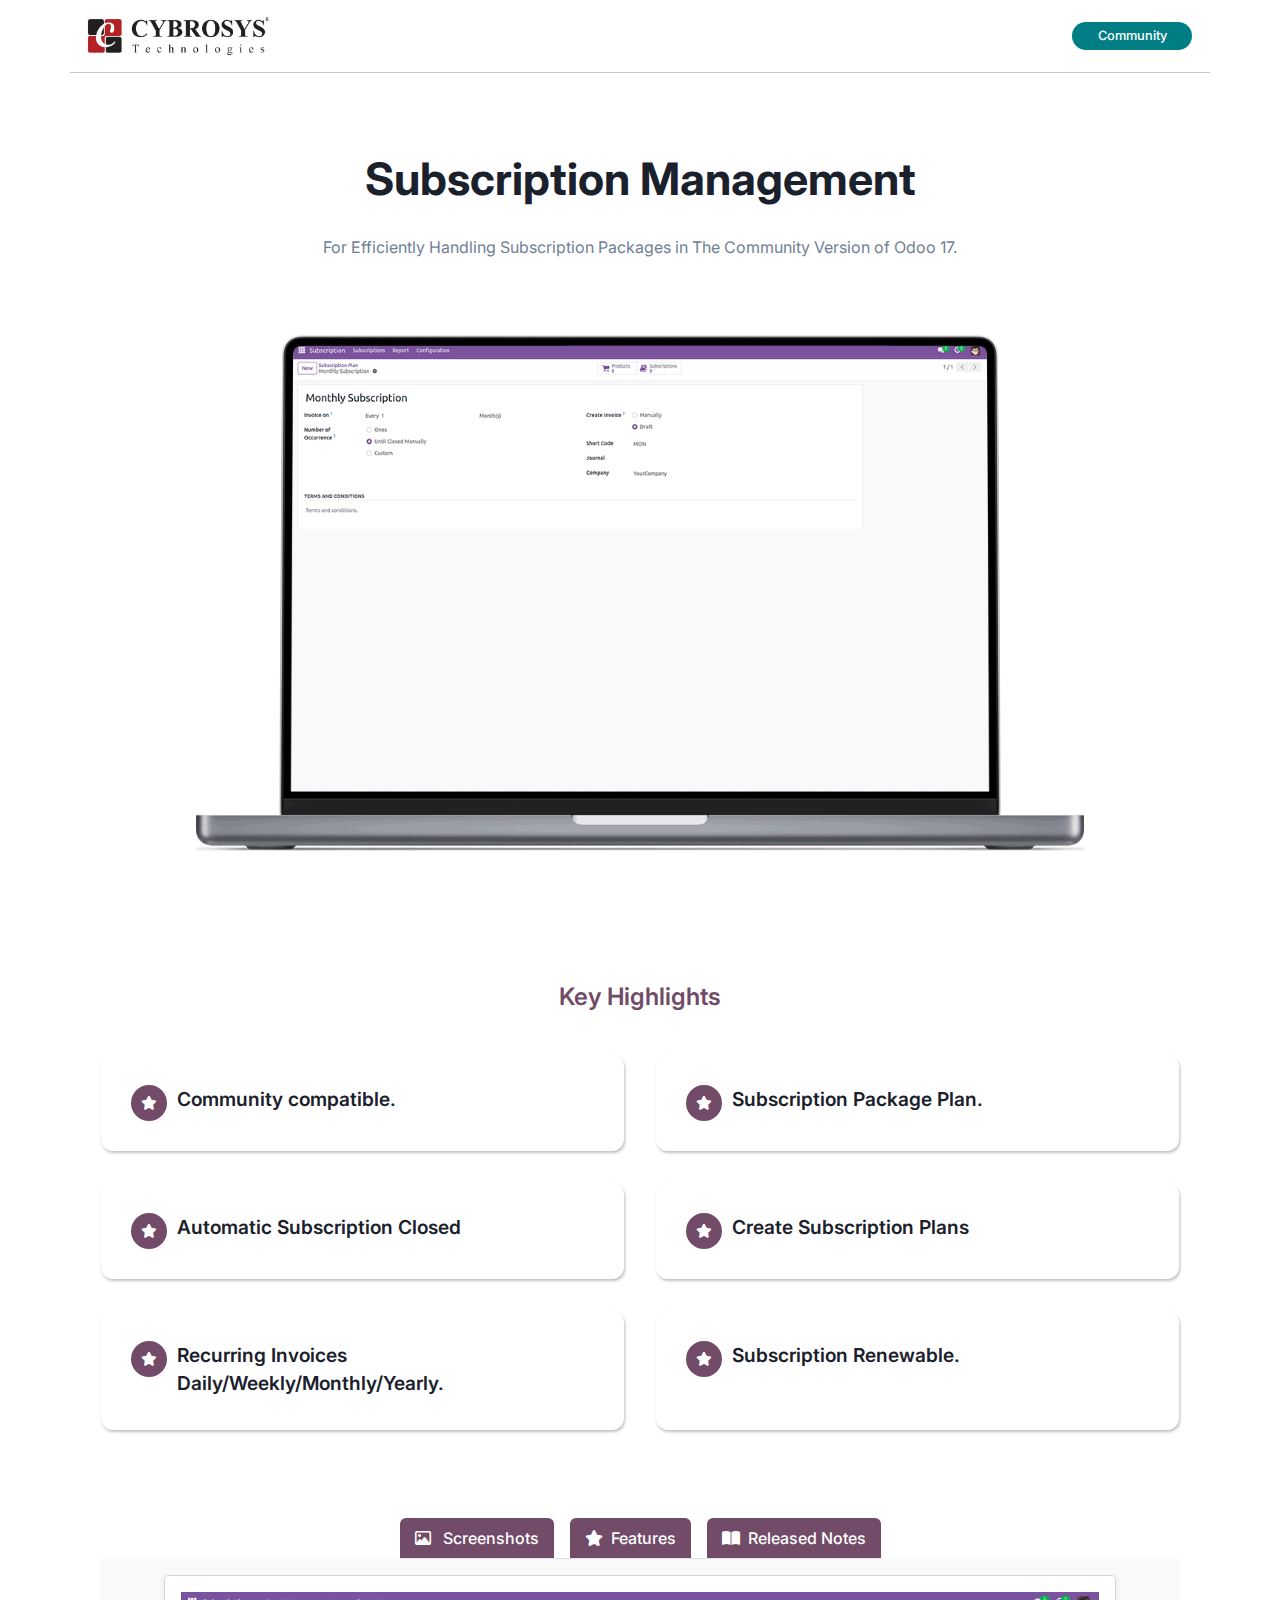
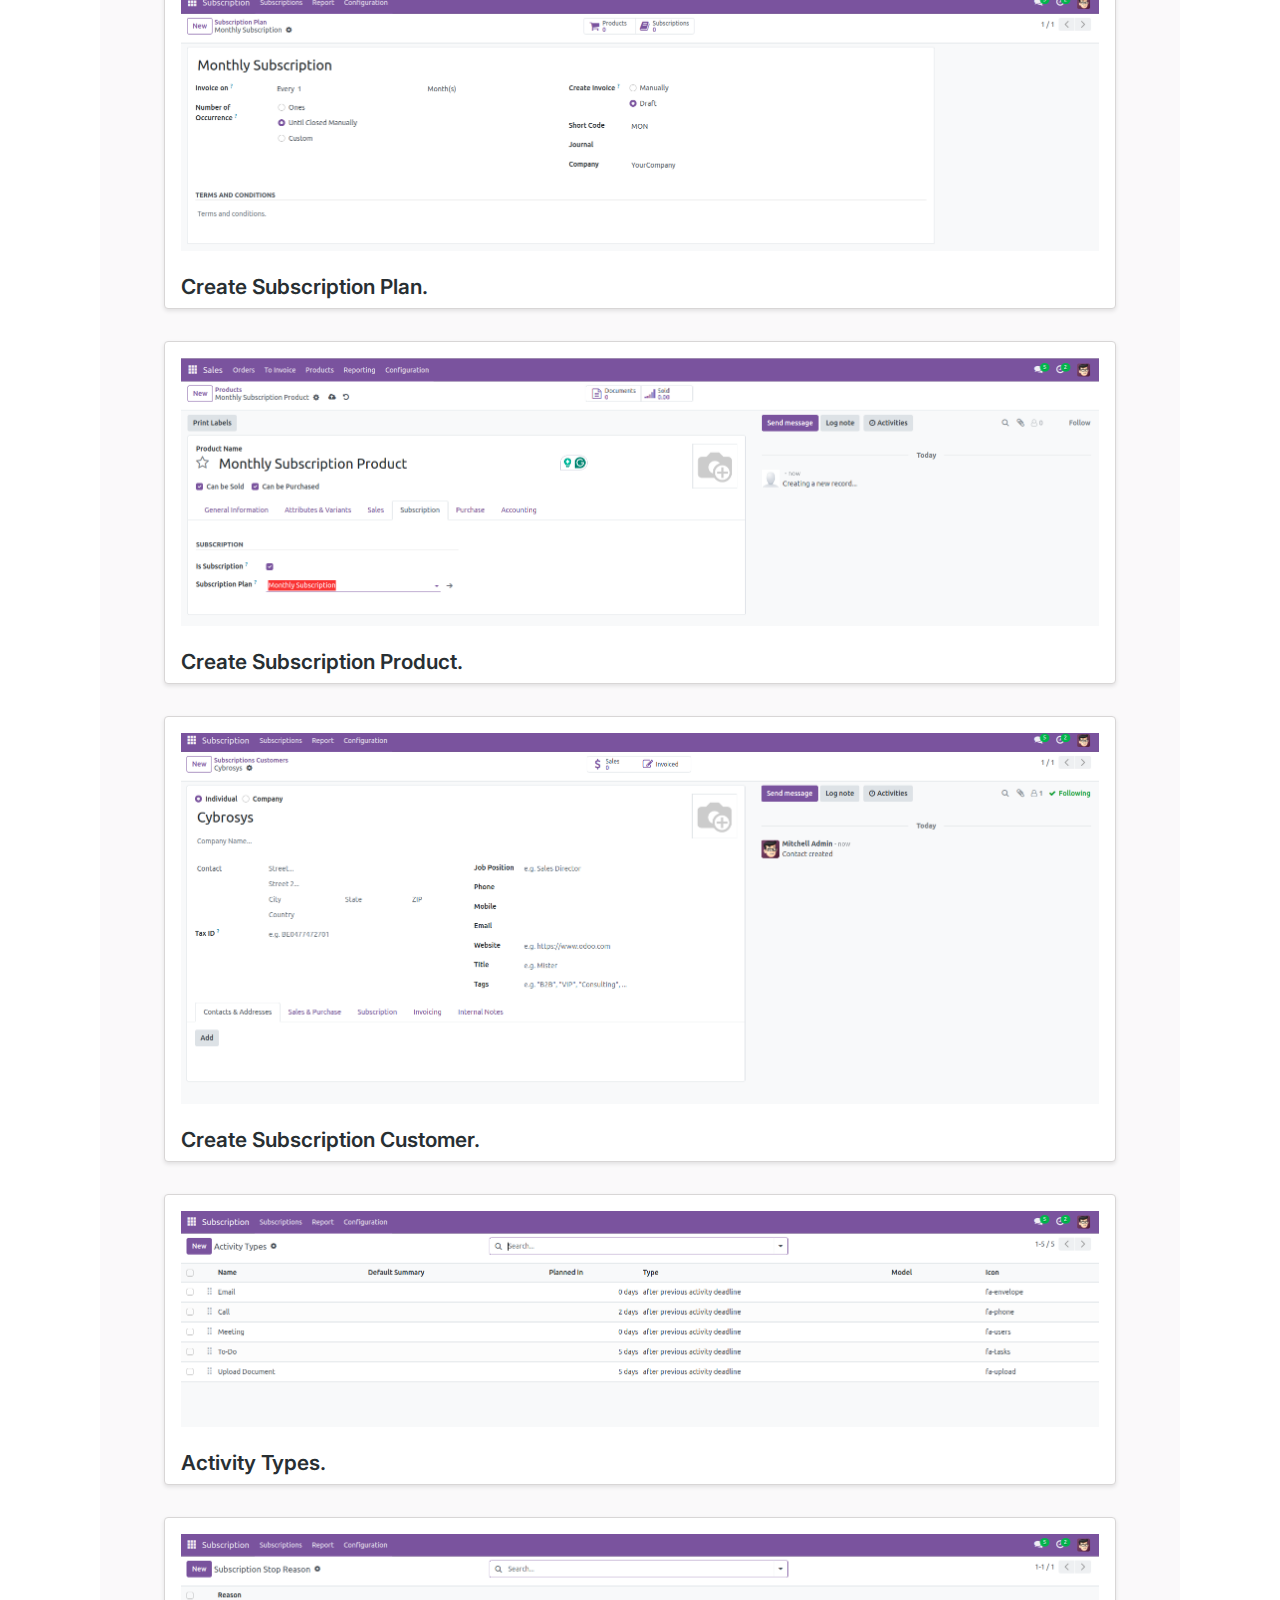
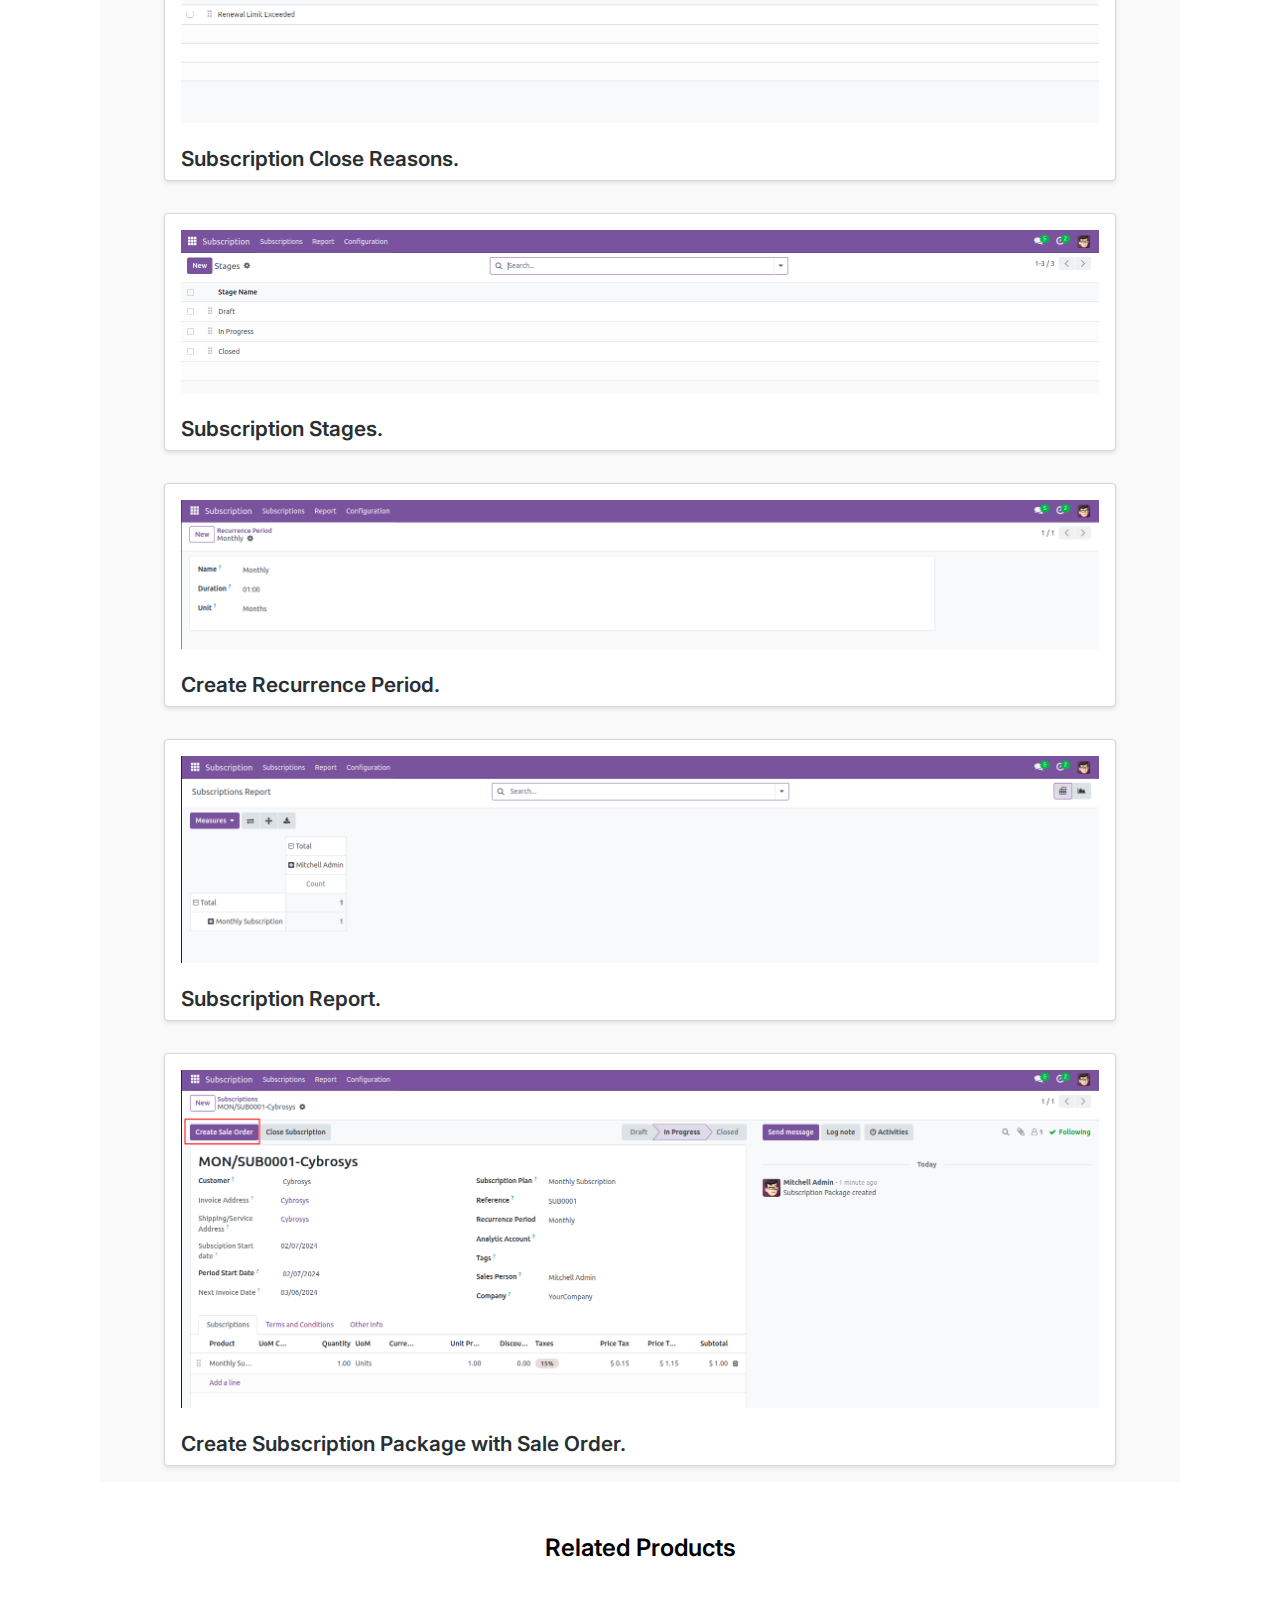
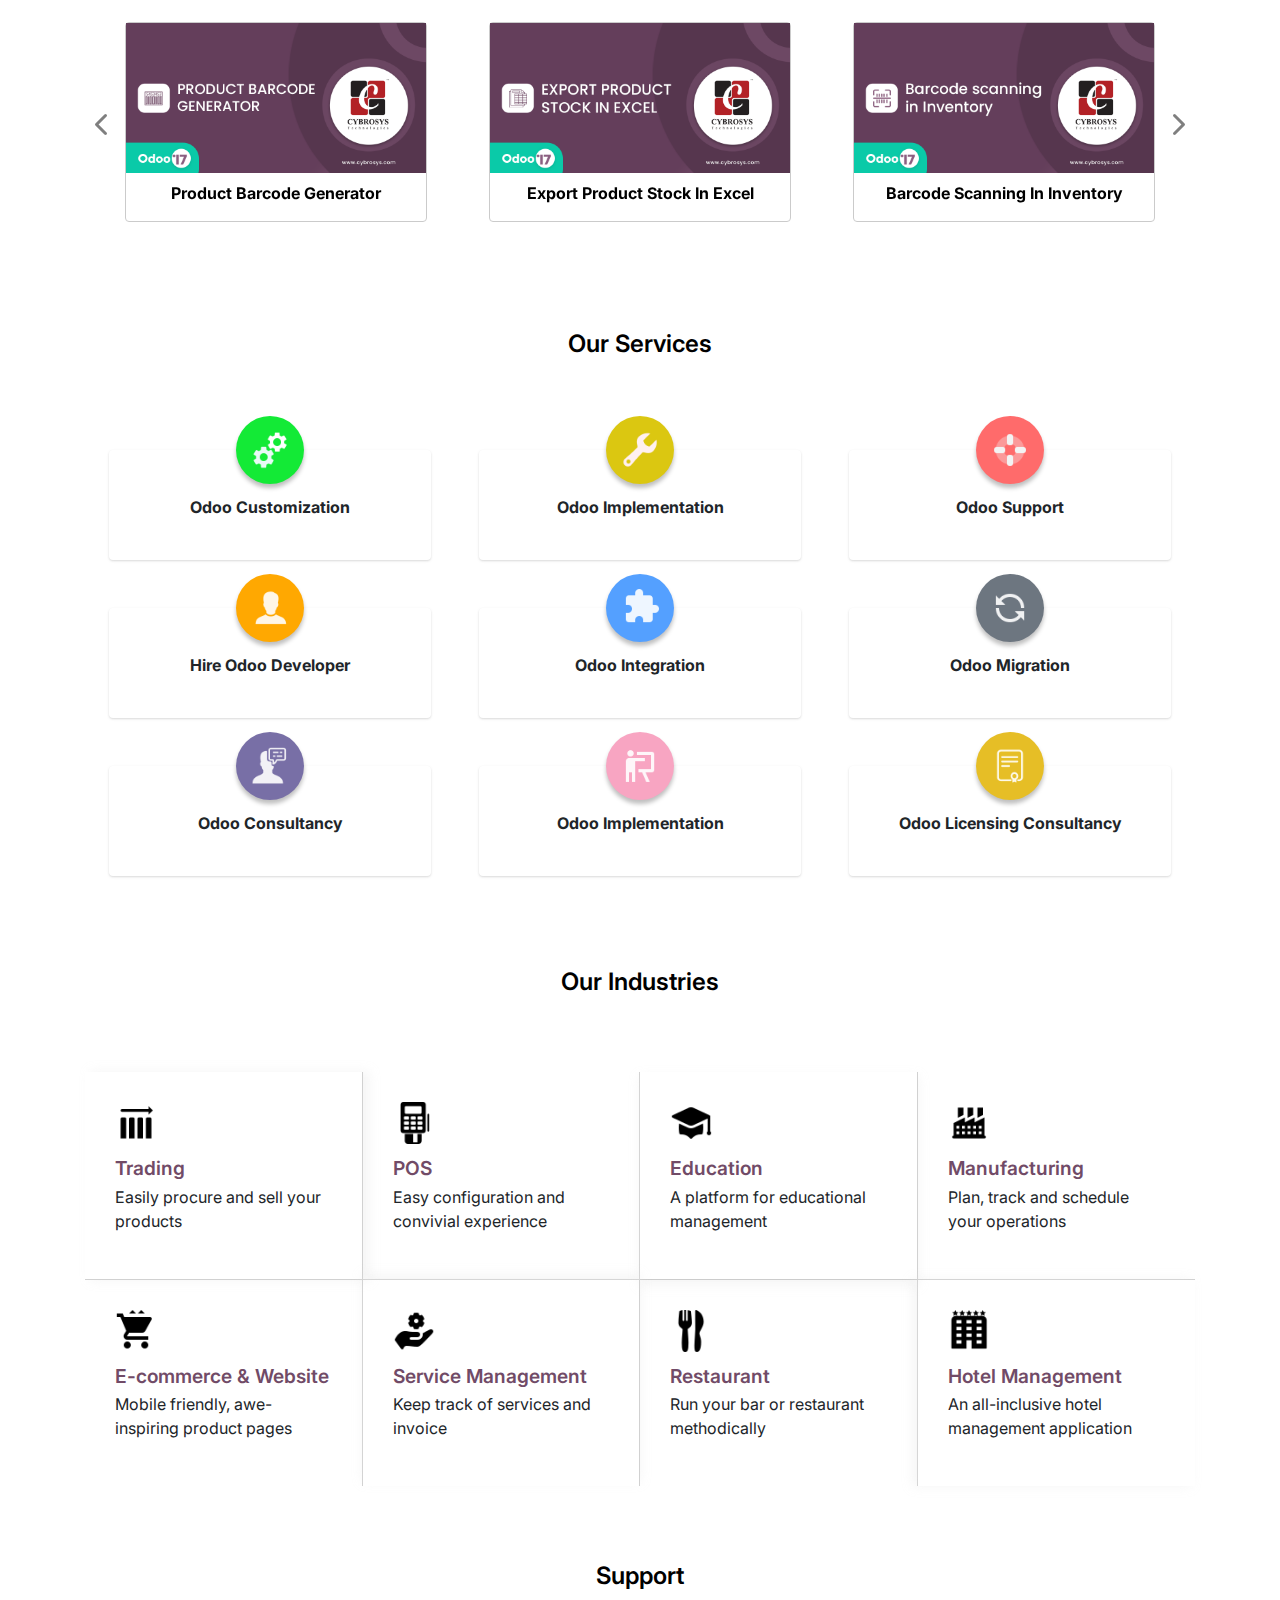
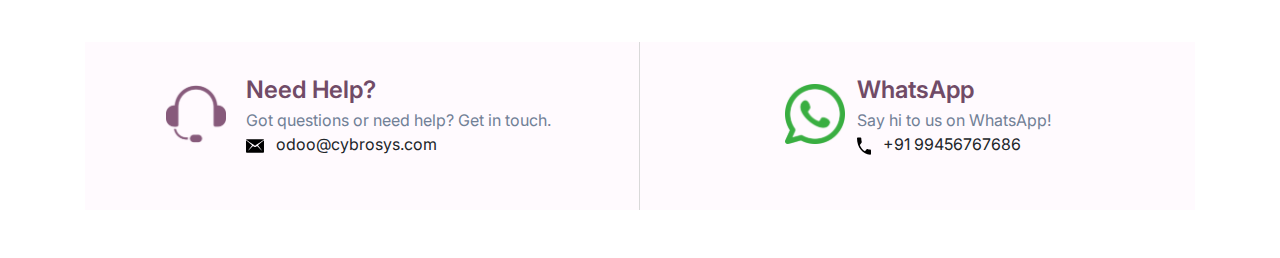
<file: addons-custom/subscription_package/static/description/index.html>
<!DOCTYPE html>
<html lang="en">

<head>
    <meta charset="UTF-8">
    <meta name="viewport" content="width=device-width, initial-scale=1.0">
    <title>Odoo App 3 Index</title>
    <!-- Bootstrap CSS -->
    <link rel="stylesheet"
          href="https://cdn.jsdelivr.net/npm/bootstrap@4.0.0/dist/css/bootstrap.min.css"
          integrity="sha384-Gn5384xqQ1aoWXA+058RXPxPg6fy4IWvTNh0E263XmFcJlSAwiGgFAW/dAiS6JXm"
          crossorigin="anonymous">
    <link rel="stylesheet"
          href="https://cdnjs.cloudflare.com/ajax/libs/font-awesome/6.2.1/css/all.min.css">
    <link rel="preconnect" href="https://fonts.googleapis.com">
    <link rel="preconnect" href="https://fonts.gstatic.com" crossorigin>
    <link href="https://fonts.googleapis.com/css2?family=Inter:wght@400;500;600;700;800&display=swap"
          rel="stylesheet">
</head>
<body>
<section>
    <div class="container"
         style="font-family: 'Inter', sans-serif !important;background-color: #fff !important;">
        <div class="row">
            <div class="col-sm-12 col-md-12 col-lg-12 d-flex justify-content-between flex-wrap align-items-sm-center"
                 style="border-bottom:1px solid rgba(0, 0, 0, 0.22)">
                <div class="my-3">
                    <img src="assets/misc/Cybrosys R.png"
                         style="width:auto !important; height:40px !important">
                </div>
                <div class="my-3 d-flex align-items-center">
                    <div class="text-center"
                         style="background-color:#017E84 !important;font-size: 0.8rem !important; color:#fff !important; font-weight:500 !important; padding:4px !important; margin:0 3px !important; border-radius:50px !important; min-width: 120px !important;">
                        Community
                    </div>
                </div>
            </div>
        </div>
        <div class="row">
            <div class="col-sm-12 col-md-12 col-lg-12 text-center d-flex align-items-center flex-column"
                 style="margin: 80px 0px !important;">
                <h1 style="font-size: 2.8rem;font-weight: 700; color:
                    #1A202C;">
                    Subscription Management</h1>
                <p class="my-3 mb-4"
                   style="max-width: 80%; font-weight: 400 !important; line-height: 32px; color: #718096;">
                    For Efficiently Handling Subscription Packages in The
                    Community Version of Odoo 17.
                </p>
                <div style="width: 80%; margin-top: 3rem;">
                    <img src="assets/screenshots/hero.gif"
                         class="img-responsive" width="100%" height="auto">
                </div>
            </div>
        </div>
        <div class="container mt-5 mb-5">
            <div class="col-lg-12 d-flex flex-column justify-content-center align-items-center mt-4">
                <p class="m-0"
                   style="font-weight: 600; font-size: 24px; color:#714b67 !important">
                    Key Highlights
                </p>
            </div>
            <div class="row py-4">
                <div class="col-md-6 col-sm-12 p-3">
                    <div class="d-flex   h-100" style="padding: 30px;border-radius: 12px;
                                    background: #FFF;
                                    box-shadow: 1px 2px 3px 0px rgba(0, 0, 0, 0.25); ">
                        <div style="width: 36px; height: 36px; border-radius: 50%; background: #714B67;
                                    display: flex; justify-content: center; align-items: center;
                                    margin-right: 10px; flex-shrink: 0;">
                            <i class="fa-solid fa-star  "
                               style="color: #fff;font-size:14px;"></i>
                        </div>
                        <div>
                            <p style="color: #1A202C;font-weight: 600;
                                      font-size: 1.2rem; margin-bottom: 2px;">
                                Community compatible.</p>
                        </div>
                    </div>
                </div>
                <div class="col-md-6 col-sm-12 p-3">
                    <div class="d-flex   h-100" style="padding: 30px;border-radius: 12px;
                                    background: #FFF;
                                    box-shadow: 1px 2px 3px 0px rgba(0, 0, 0, 0.25); ">
                        <div style="width: 36px; height: 36px; border-radius: 50%; background: #714B67;
                                    display: flex; justify-content: center; align-items: center;
                                    margin-right: 10px; flex-shrink: 0;">
                            <i class="fa-solid fa-star  "
                               style="color: #fff;font-size:14px;"></i>
                        </div>
                        <div>
                            <p style="color: #1A202C;font-weight: 600;
                                      font-size: 1.2rem; margin-bottom: 2px;">
                                Subscription Package Plan.</p>
                        </div>
                    </div>
                </div>
                <div class="col-md-6 col-sm-12 p-3">
                    <div class="d-flex   h-100" style="padding: 30px;border-radius: 12px;
                                    background: #FFF;
                                    box-shadow: 1px 2px 3px 0px rgba(0, 0, 0, 0.25); ">
                        <div style="width: 36px; height: 36px; border-radius: 50%; background: #714B67;
                                    display: flex; justify-content: center; align-items: center;
                                    margin-right: 10px; flex-shrink: 0;">
                            <i class="fa-solid fa-star  "
                               style="color: #fff;font-size:14px;"></i>
                        </div>
                        <div>
                            <p style="color: #1A202C;font-weight: 600;
                                      font-size: 1.2rem; margin-bottom: 2px;">
                                Automatic Subscription Closed</p>
                        </div>
                    </div>
                </div>
                <div class="col-md-6 col-sm-12 p-3">
                    <div class="d-flex   h-100" style="padding: 30px;border-radius: 12px;
                                    background: #FFF;
                                    box-shadow: 1px 2px 3px 0px rgba(0, 0, 0, 0.25); ">
                        <div style="width: 36px; height: 36px; border-radius: 50%; background: #714B67;
                                    display: flex; justify-content: center; align-items: center;
                                    margin-right: 10px; flex-shrink: 0; ">
                            <i class="fa-solid fa-star  "
                               style="color: #fff;font-size:14px;"></i>
                        </div>
                        <div>
                            <p style="color: #1A202C;font-weight: 600;
                                      font-size: 1.2rem; margin-bottom: 2px;">
                                Create Subscription Plans</p>
                        </div>
                    </div>
                </div>
                <div class="col-md-6 col-sm-12 p-3">
                    <div class="d-flex   h-100" style="padding: 30px;border-radius: 12px;
                                    background: #FFF;
                                    box-shadow: 1px 2px 3px 0px rgba(0, 0, 0, 0.25); ">
                        <div style="width: 36px; height: 36px; border-radius: 50%; background: #714B67;
                                    display: flex; justify-content: center; align-items: center;
                                    margin-right: 10px; flex-shrink: 0; ">
                            <i class="fa-solid fa-star  "
                               style="color: #fff;font-size:14px;"></i>
                        </div>
                        <div>
                            <p style="color: #1A202C;font-weight: 600;
                                      font-size: 1.2rem; margin-bottom: 2px;">
                                Recurring Invoices
                                Daily/Weekly/Monthly/Yearly.</p>
                        </div>
                    </div>
                </div>
                <div class="col-md-6 col-sm-12 p-3">
                    <div class="d-flex   h-100" style="padding: 30px;border-radius: 12px;
                                    background: #FFF;
                                    box-shadow: 1px 2px 3px 0px rgba(0, 0, 0, 0.25); ">
                        <div style="width: 36px; height: 36px; border-radius: 50%; background: #714B67;
                                    display: flex; justify-content: center; align-items: center;
                                    margin-right: 10px; flex-shrink: 0; ">
                            <i class="fa-solid fa-star  "
                               style="color: #fff;font-size:14px;"></i>
                        </div>
                        <div>
                            <p style="color: #1A202C;font-weight: 600;
                                      font-size: 1.2rem; margin-bottom: 2px;">
                                Subscription Renewable.</p>
                        </div>
                    </div>
                </div>
            </div>
        </div>
        <div class="container rounded">
            <ul class="nav nav-tabs d-flex"
                style="width: fit-content;margin: 0 auto;gap: 1rem;">
                <li class="col text-center py-2 text-nowrap "
                    style="color: #fff; background-color: #714B67;border-radius: 6px 6px 0px 0px;">
                    <a
                            class="active show" data-toggle="tab" href="#tab1"
                            style="color: #fff;font-weight: 500; background-color: #714B67; text-decoration: none;">
                        <i class="fa-regular fa-image  pr-2"
                           style="color: #fff;"></i>
                        Screenshots</a></li>
                <li class="col text-center py-2 text-nowrap "
                    style="color: #fff; background-color: #714B67;border-radius: 6px 6px 0px 0px;">
                    <a
                            data-toggle="tab" href="#tab2"
                            style="color: #fff;font-weight: 500;  text-decoration: none;"><i
                            class="fa-solid fa-star  pr-2"
                            style="color: #fff;"></i>Features</a></li>
                <li class="col text-center py-2 text-nowrap "
                    style="color: #fff; background-color: #714B67;border-radius: 6px 6px 0px 0px;">
                    <a
                            data-toggle="tab" href="#tab3"
                            style="color: #fff;font-weight: 500; text-decoration: none; background-color: #714B67;"><i
                            class="fa-solid fa-book-open  pr-2"
                            style="color: #fff;"></i>Released Notes</a></li>
            </ul>
            <div class="tab-content"
                 style="background-color: rgba(121, 113, 119, 0.04);">
                <div id="tab1" class="tab-pane fade in active show">
                    <div class="col-lg-12 py-2"
                         style="padding: 1rem 4rem !important;">
                        <div
                                style="border: 1px solid #d8d6d6; border-radius: 4px; background: #fff; box-shadow: 0 2px 4px rgba(0, 0, 0, 0.1);">
                            <div class="row justify-content-center p-3 w-100 m-0">
                                <img src="assets/screenshots/1.png"
                                     class="img-responsive" width="100%"
                                     height="auto">
                            </div>
                            <div class="px-3">
                                <h4 class="mt-2"
                                    style=" font-weight:600 !important; color:#282F33 !important; font-size:1.3rem !important">
                                    Create Subscription Plan.</h4>
                            </div>
                        </div>
                    </div>
                    <div class="col-lg-12 py-2"
                         style="padding: 1rem 4rem !important;">
                        <div
                                style="border: 1px solid #d8d6d6; border-radius: 4px;  background: #fff; box-shadow: 0 2px 4px rgba(0, 0, 0, 0.1);">
                            <div class="row justify-content-center p-3 w-100 m-0">
                                <img src="assets/screenshots/2.png"
                                     class="img-responsive" width="100%"
                                     height="auto">
                            </div>
                            <div class="px-3">
                                <h4 class="mt-2"
                                    style=" font-weight:600 !important; color:#282F33 !important; font-size:1.3rem !important">
                                    Create Subscription Product.</h4>
                            </div>
                        </div>
                    </div>
                    <div class="col-lg-12 py-2"
                         style="padding: 1rem 4rem !important;">
                        <div
                                style="border: 1px solid #d8d6d6; border-radius: 4px;  background: #fff; box-shadow: 0 2px 4px rgba(0, 0, 0, 0.1);">
                            <div class="row justify-content-center p-3 w-100 m-0">
                                <img src="assets/screenshots/3.png"
                                     class="img-responsive" width="100%"
                                     height="auto">
                            </div>
                            <div class="px-3">
                                <h4 class="mt-2"
                                    style=" font-weight:600 !important; color:#282F33 !important; font-size:1.3rem !important">
                                    Create Subscription Customer.</h4>
                            </div>
                        </div>
                    </div>
                    <div class="col-lg-12 py-2"
                         style="padding: 1rem 4rem !important;">
                        <div
                                style="border: 1px solid #d8d6d6; border-radius: 4px;  background: #fff; box-shadow: 0 2px 4px rgba(0, 0, 0, 0.1);">
                            <div class="row justify-content-center p-3 w-100 m-0">
                                <img src="assets/screenshots/4.png"
                                     class="img-responsive" width="100%"
                                     height="auto">
                            </div>
                            <div class="px-3">
                                <h4 class="mt-2"
                                    style=" font-weight:600 !important; color:#282F33 !important; font-size:1.3rem !important">
                                    Activity Types.</h4>
                            </div>
                        </div>
                    </div>
                    <div class="col-lg-12 py-2"
                         style="padding: 1rem 4rem !important;">
                        <div
                                style="border: 1px solid #d8d6d6; border-radius: 4px;  background: #fff; box-shadow: 0 2px 4px rgba(0, 0, 0, 0.1);">
                            <div class="row justify-content-center p-3 w-100 m-0">
                                <img src="assets/screenshots/5.png"
                                     class="img-responsive" width="100%"
                                     height="auto">
                            </div>
                            <div class="px-3">
                                <h4 class="mt-2"
                                    style=" font-weight:600 !important; color:#282F33 !important; font-size:1.3rem !important">
                                    Subscription Close Reasons.</h4>
                            </div>
                        </div>
                    </div>
                    <div class="col-lg-12 py-2"
                         style="padding: 1rem 4rem !important;">
                        <div
                                style="border: 1px solid #d8d6d6; border-radius: 4px;  background: #fff; box-shadow: 0 2px 4px rgba(0, 0, 0, 0.1);">
                            <div class="row justify-content-center p-3 w-100 m-0">
                                <img src="assets/screenshots/6.png"
                                     class="img-responsive" width="100%"
                                     height="auto">
                            </div>
                            <div class="px-3">
                                <h4 class="mt-2"
                                    style=" font-weight:600 !important; color:#282F33 !important; font-size:1.3rem !important">
                                    Subscription Stages.</h4>
                            </div>
                        </div>
                    </div>
                    <div class="col-lg-12 py-2"
                         style="padding: 1rem 4rem !important;">
                        <div
                                style="border: 1px solid #d8d6d6; border-radius: 4px;  background: #fff; box-shadow: 0 2px 4px rgba(0, 0, 0, 0.1);">
                            <div class="row justify-content-center p-3 w-100 m-0">
                                <img src="assets/screenshots/9.png"
                                     class="img-responsive" width="100%"
                                     height="auto">
                            </div>
                            <div class="px-3">
                                <h4 class="mt-2"
                                    style=" font-weight:600 !important; color:#282F33 !important; font-size:1.3rem !important">
                                    Create Recurrence Period.</h4>
                            </div>
                        </div>
                    </div>
                    <div class="col-lg-12 py-2"
                         style="padding: 1rem 4rem !important;">
                        <div
                                style="border: 1px solid #d8d6d6; border-radius: 4px;  background: #fff; box-shadow: 0 2px 4px rgba(0, 0, 0, 0.1);">
                            <div class="row justify-content-center p-3 w-100 m-0">
                                <img src="assets/screenshots/10.png"
                                     class="img-responsive" width="100%"
                                     height="auto">
                            </div>
                            <div class="px-3">
                                <h4 class="mt-2"
                                    style=" font-weight:600 !important; color:#282F33 !important; font-size:1.3rem !important">
                                    Subscription Report.</h4>
                            </div>
                        </div>
                    </div>
                    <div class="col-lg-12 py-2"
                         style="padding: 1rem 4rem !important;">
                        <div
                                style="border: 1px solid #d8d6d6; border-radius: 4px;  background: #fff; box-shadow: 0 2px 4px rgba(0, 0, 0, 0.1);">
                            <div class="row justify-content-center p-3 w-100 m-0">
                                <img src="assets/screenshots/11.png"
                                     class="img-responsive" width="100%"
                                     height="auto">
                            </div>
                            <div class="px-3">
                                <h4 class="mt-2"
                                    style=" font-weight:600 !important; color:#282F33 !important; font-size:1.3rem !important">
                                    Create Subscription Package with Sale
                                    Order.</h4>
                            </div>
                        </div>
                    </div>
                </div>
                <div id="tab2" class="tab-pane fade">
                    <div class="col-mg-12" style="padding: 1rem 4rem;">
                        <ul style="list-style: none; padding: 1rem 0;font-weight: 500;">
                            <li class="py-3"
                                style="font-weight: 500;background-color: #fff; border-radius: 4px; padding: 1rem; margin-bottom: 1rem; box-shadow: 0 2px 4px rgba(0, 0, 0, 0.1);">
                                    <span style="margin-right: 12px;"><img
                                            src="assets/misc/star (1) 2.svg"
                                            alt=""
                                            width="16px"></span>Community
                                compatible.
                            </li>
                            <li class="py-3"
                                style="font-weight: 500;background-color: #fff; border-radius: 4px; padding: 1rem; margin-bottom: 1rem; box-shadow: 0 2px 4px rgba(0, 0, 0, 0.1);">
                                    <span style="margin-right: 12px;"><img
                                            src="assets/misc/star (1) 2.svg"
                                            alt=""
                                            width="16px"></span>Automatic
                                Subscription Closed.
                            </li>
                            <li class="py-3"
                                style="font-weight: 500;background-color: #fff; border-radius: 4px; padding: 1rem; margin-bottom: 1rem; box-shadow: 0 2px 4px rgba(0, 0, 0, 0.1);">
                                    <span style="margin-right: 12px;"><img
                                            src="assets/misc/star (1) 2.svg"
                                            alt=""
                                            width="16px"></span>Recurring
                                Invoices Daily/Weekly/Monthly/Yearly.
                            </li>
                            <li class="py-3"
                                style="font-weight: 500;background-color: #fff; border-radius: 4px; padding: 1rem; margin-bottom: 1rem; box-shadow: 0 2px 4px rgba(0, 0, 0, 0.1);">
                                    <span style="margin-right: 12px;"><img
                                            src="assets/misc/star (1) 2.svg"
                                            alt=""
                                            width="16px"></span>Subscription
                                Package Plan.
                            </li>
                            <li class="py-3"
                                style="font-weight: 500;background-color: #fff; border-radius: 4px; padding: 1rem; margin-bottom: 1rem; box-shadow: 0 2px 4px rgba(0, 0, 0, 0.1);">
                                    <span style="margin-right: 12px;"><img
                                            src="assets/misc/star (1) 2.svg"
                                            alt=""
                                            width="16px"></span>Create
                                Subscription Plans.
                            </li>
                            <li class="py-3"
                                style="font-weight: 500;background-color: #fff; border-radius: 4px; padding: 1rem; margin-bottom: 1rem; box-shadow: 0 2px 4px rgba(0, 0, 0, 0.1);">
                                    <span style="margin-right: 12px;"><img
                                            src="assets/misc/star (1) 2.svg"
                                            alt=""
                                            width="16px"></span>Subscription
                                Renewable.
                            </li>
                        </ul>
                    </div>
                </div>
                <div id="tab3" class="tab-pane fade">
                    <div class="col-mg-12 active" style="padding: 1rem 4rem;">
                        <div class="py-3"
                             style="font-weight: 500;background-color: #fff; border-radius: 4px; padding: 1rem; box-shadow: 0 2px 4px rgba(0, 0, 0, 0.1);">
                            <div class="d-flex mb-3"
                                 style="font-size: 0.8rem; font-weight: 500;"><span>Version
                                        16.0.1.0.0</span><span
                                    class="px-2">|</span><span
                                    style="color: #714B67;font-weight: 600;">Released on:28th Nov 2023</span>
                            </div>
                            <p class="m-0"
                               style=" color:#718096!important; font-size:1rem !important;line-height: 28px;">
                                Initial commit for Subscription Management </p>
                        </div>
                    </div>
                </div>
            </div>
        </div>
        <div class="container mt-5">
            <div class="col-lg-12 d-flex flex-column justify-content-center align-items-center mt-5">
                <p class="m-0"
                   style="font-weight: 600; font-size: 24px; color:#000 !important">
                    Related Products</p>
            </div>
        </div>
        <div id="myCarousel" class="carousel slide py-3" data-ride="carousel">
            <div class="carousel-inner">
                <div class="carousel-item active">
                    <div class="row p-4">
                        <div class="col">
                            <div class="p-3">
                                <a href="https://apps.odoo.com/apps/modules/17.0/product_barcode/"
                                   style="color: #000; text-decoration: none;">
                                    <div style="border:1px solid #CBCBCB !important;border-radius: 4px;">
                                        <div style="width: 300px; ">
                                            <img src="assets/modules/1.png"
                                                 alt="" width="100%"
                                                 height="auto">

                                        </div>
                                        <p class="text-center pt-2 text-black font-weight-bold">
                                            Product Barcode Generator</p>
                                    </div>
                                </a>
                            </div>
                        </div>
                        <div class="col">
                            <div class="p-3">
                                <a href="https://apps.odoo.com/apps/modules/17.0/export_stockinfo_xls/"
                                   style="color: #000; text-decoration: none;">
                                    <div style="border:1px solid #CBCBCB !important;border-radius: 4px;">
                                        <div style="width: 300px; ">
                                            <img src="assets/modules/2.png"
                                                 alt="" width="100%"
                                                 height="auto">

                                        </div>
                                        <p class="text-center pt-2 text-black font-weight-bold">
                                            Export Product Stock In Excel</p>
                                    </div>
                                </a>
                            </div>
                        </div>
                        <div class="col">
                            <div class="p-3">
                                <a href="https://apps.odoo.com/apps/modules/17.0/inventory_barcode_scanning/"
                                   style="color: #000; text-decoration: none;">
                                    <div style="border:1px solid #CBCBCB !important;border-radius: 4px;">
                                        <div style="width: 300px; ">
                                            <img src="assets/modules/3.png"
                                                 alt="" width="100%"
                                                 height="auto">

                                        </div>
                                        <p class="text-center pt-2 text-black font-weight-bold">
                                            Barcode Scanning In Inventory</p>
                                    </div>
                                </a>
                            </div>
                        </div>
                    </div>
                </div>
                <div class="carousel-item">
                    <div class="row p-4">
                        <div class="col">
                            <div class="p-3">
                                <a href="https://apps.odoo.com/apps/modules/17.0/whatsapp_redirect/"
                                   style="color: #000; text-decoration: none;">
                                    <div style="border:1px solid #CBCBCB !important;border-radius: 4px;">
                                        <div style="width: 300px; ">
                                            <img src="assets/modules/4.jpg"
                                                 alt="" width="100%"
                                                 height="auto">

                                        </div>
                                        <p class="text-center pt-2 text-black font-weight-bold">
                                            Send Whatsapp Message</p>
                                    </div>
                                </a>
                            </div>
                        </div>
                        <div class="col">
                            <div class="p-3">
                                <a href="https://apps.odoo.com/apps/modules/17.0/invoice_format_editor/"
                                   style="color: #000; text-decoration: none;">
                                    <div style="border:1px solid #CBCBCB !important;border-radius: 4px;">
                                        <div style="width: 300px;">
                                            <img src="assets/modules/5.png"
                                                 alt="" width="100%"
                                                 height="auto">

                                        </div>
                                        <p class="text-center pt-2 text-black font-weight-bold">
                                            Invoice Format Editor</p>
                                    </div>
                                </a>
                            </div>
                        </div>
                        <div class="col">
                            <div class="p-3">
                                <a href="https://apps.odoo.com/apps/modules/17.0/mobile_service_shop/"
                                   style="color: #000; text-decoration: none;">
                                    <div style="border:1px solid #CBCBCB !important;border-radius: 4px;">
                                        <div style="width: 300px;">
                                            <img src="assets/modules/6.jpg"
                                                 alt="" width="100%"
                                                 height="auto">
                                        </div>
                                        <p class="text-center pt-2 text-black font-weight-bold">
                                            Mobile Service Management</p>
                                    </div>
                                </a>
                            </div>
                        </div>
                    </div>
                </div>
            </div>
            <a class="carousel-control-prev" href="#myCarousel"
               data-slide="prev" style="width: 35px; color: #000;">
                    <span class="carousel-control-prev-icon">
                        <i class="fa fa-chevron-left"
                           style="font-size: 24px;"></i>
                    </span>
            </a>
            <a class="carousel-control-next" href="#myCarousel"
               data-slide="next" style="width: 35px; color: #000;">
                    <span class="carousel-control-next-icon">
                        <i class="fa fa-chevron-right"
                           style="font-size: 24px;"></i>
                    </span>
            </a>
        </div>
        <div class="container mt-5">
            <div class="col-lg-12 d-flex flex-column justify-content-center align-items-center mt-4">
                <p class="m-0"
                   style="font-weight: 600; font-size: 24px; color:#000 !important">
                    Our Services</p>

            </div>
        </div>
        <div class="container my-5">
            <div class="row py-3">
                <div class="col-md-4 col-sm-6 px-4 py-4">
                    <div
                            style="background-color: #fff; padding: 25px; text-align: center;  box-shadow: rgba(0, 0, 0, 0.1) 0px 1px 3px 0px, rgba(0, 0, 0, 0.06) 0px 1px 2px 0px; position: relative;border-radius: 4px;">
                        <div style="position: absolute; top: 0%; left: 50%; transform: translate(-50%, -50%);">
                            <div style="background-color:#13EA36 ; border-radius: 50%; padding: 15px;    width: 68px;
                                    height: 68px; display: inline-block; box-shadow:0px 4px 4px rgba(0, 0, 0, 0.25);">
                                <img src="assets/icons/cogs.png"
                                     alt="service-icon" width="38px"
                                     height="auto">
                            </div>
                        </div>
                        <p style="margin-top: 20px; font-weight: bold;">Odoo
                            Customization</p>
                    </div>
                </div>
                <div class="col-md-4 col-sm-6 px-4 py-4">
                    <div
                            style="background-color: #fff; padding: 25px; text-align: center; box-shadow: rgba(0, 0, 0, 0.1) 0px 1px 3px 0px, rgba(0, 0, 0, 0.06) 0px 1px 2px 0px; position: relative;border-radius: 4px;">
                        <div style="position: absolute; top: 0%; left: 50%; transform: translate(-50%, -50%);">
                            <div style="background-color:#DBC711; border-radius: 50%; padding: 15px;    width: 68px;
                                    height: 68px; display: inline-block; box-shadow:0px 4px 4px rgba(0, 0, 0, 0.25);">
                                <img src="assets/icons/wrench.png"
                                     alt="service-icon" width="38px"
                                     height="auto">
                            </div>
                        </div>
                        <p style="margin-top: 20px; font-weight: bold;">Odoo
                            Implementation</p>
                    </div>
                </div>
                <div class="col-md-4 col-sm-6 px-4 py-4">
                    <div
                            style="background-color: #fff; padding: 25px; text-align: center;  box-shadow: rgba(0, 0, 0, 0.1) 0px 1px 3px 0px, rgba(0, 0, 0, 0.06) 0px 1px 2px 0px; position: relative; border-radius: 4px;">
                        <div style="position: absolute; top: 0%; left: 50%; transform: translate(-50%, -50%);">
                            <div style="background-color:#FF6B6B ; border-radius: 50%; padding: 15px;    width: 68px;
                                    height: 68px; display: inline-block; box-shadow:0px 4px 4px rgba(0, 0, 0, 0.25);">
                                <img src="assets/icons/lifebuoy.png"
                                     alt="service-icon" width="38px"
                                     height="auto">
                            </div>
                        </div>
                        <p style="margin-top: 20px; font-weight: bold;">Odoo
                            Support</p>
                    </div>
                </div>
                <div class="col-md-4 col-sm-6 px-4 py-4">
                    <div
                            style="background-color: #fff; padding: 25px; text-align: center; box-shadow: rgba(0, 0, 0, 0.1) 0px 1px 3px 0px, rgba(0, 0, 0, 0.06) 0px 1px 2px 0px; position: relative; border-radius: 4px;">
                        <div style="position: absolute; top: 0%; left: 50%; transform: translate(-50%, -50%);">
                            <div style="background-color:#FFA801 ; border-radius: 50%; padding: 15px;    width: 68px;
                                    height: 68px; display: inline-block; box-shadow:0px 4px 4px rgba(0, 0, 0, 0.25);">
                                <img src="assets/icons/user.png"
                                     alt="service-icon" width="38px"
                                     height="auto">
                            </div>
                        </div>
                        <p style="margin-top: 20px; font-weight: bold;">Hire
                            Odoo Developer</p>
                    </div>
                </div>
                <div class="col-md-4 col-sm-6 px-4 py-4">
                    <div
                            style="background-color: #fff; padding: 25px; text-align: center;  box-shadow: rgba(0, 0, 0, 0.1) 0px 1px 3px 0px, rgba(0, 0, 0, 0.06) 0px 1px 2px 0px; position: relative; border-radius: 4px;">

                        <div style="position: absolute; top: 0%; left: 50%; transform: translate(-50%, -50%);">
                            <div style="background-color:#54A0FF; border-radius: 50%; padding: 15px;    width: 68px;
                                    height: 68px; display: inline-block; box-shadow:0px 4px 4px rgba(0, 0, 0, 0.25);">
                                <img src="assets/icons/puzzle.png"
                                     alt="service-icon" width="38px"
                                     height="auto">
                            </div>
                        </div>
                        <p style="margin-top: 20px; font-weight: bold;">Odoo
                            Integration</p>
                    </div>
                </div>
                <div class="col-md-4 col-sm-6 px-4 py-4">
                    <div
                            style="background-color: #fff; padding: 25px; text-align: center;  box-shadow: rgba(0, 0, 0, 0.1) 0px 1px 3px 0px, rgba(0, 0, 0, 0.06) 0px 1px 2px 0px; position: relative;border-radius: 4px;">
                        <div style="position: absolute; top: 0%; left: 50%; transform: translate(-50%, -50%);">
                            <div style="background-color:#6D7680 ; border-radius: 50%; padding: 15px;    width: 68px;
                                    height: 68px; display: inline-block; box-shadow:0px 4px 4px rgba(0, 0, 0, 0.25);">
                                <img src="assets/icons/update.png"
                                     alt="service-icon" width="38px"
                                     height="auto">
                            </div>
                        </div>
                        <p style="margin-top: 20px; font-weight: bold;">Odoo
                            Migration</p>
                    </div>
                </div>
                <div class="col-md-4 col-sm-6 px-4 py-4">
                    <div
                            style="background-color: #fff; padding: 25px; text-align: center;  box-shadow: rgba(0, 0, 0, 0.1) 0px 1px 3px 0px, rgba(0, 0, 0, 0.06) 0px 1px 2px 0px; position: relative;border-radius: 4px;">
                        <div style="position: absolute; top: 0%; left: 50%; transform: translate(-50%, -50%);">
                            <div style="background-color:#786FA6 ; border-radius: 50%; padding: 15px;    width: 68px;
                                    height: 68px; display: inline-block; box-shadow:0px 4px 4px rgba(0, 0, 0, 0.25);">
                                <img src="assets/icons/consultation.png"
                                     alt="service-icon" width="38px"
                                     height="auto">
                            </div>
                        </div>
                        <p style="margin-top: 20px; font-weight: bold;">Odoo
                            Consultancy</p>
                    </div>
                </div>
                <div class="col-md-4 col-sm-6 px-4 py-4">
                    <div
                            style="background-color: #fff; padding: 25px; text-align: center; box-shadow: rgba(0, 0, 0, 0.1) 0px 1px 3px 0px, rgba(0, 0, 0, 0.06) 0px 1px 2px 0px;position: relative;border-radius: 4px;">
                        <div style="position: absolute; top: 0%; left: 50%; transform: translate(-50%, -50%);">
                            <div style="background-color:#F8A5C2 ; border-radius: 50%; padding: 15px;    width: 68px;
                                    height: 68px; display: inline-block; box-shadow:0px 4px 4px rgba(0, 0, 0, 0.25);">
                                <img src="assets/icons/training.png"
                                     alt="service-icon" width="38px"
                                     height="auto">
                            </div>
                        </div>
                        <p style="margin-top: 20px; font-weight: bold;">Odoo
                            Implementation</p>
                    </div>
                </div>
                <div class="col-md-4 col-sm-6 px-4 py-4">
                    <div
                            style="background-color: #fff; padding: 25px; text-align: center;  box-shadow: rgba(0, 0, 0, 0.1) 0px 1px 3px 0px, rgba(0, 0, 0, 0.06) 0px 1px 2px 0px; position: relative;border-radius: 4px;">
                        <div style="position: absolute; top: 0%; left: 50%; transform: translate(-50%, -50%);">
                            <div style="background-color:#E6BE26; border-radius: 50%; padding: 15px;    width: 68px;
                                    height: 68px; display: inline-block; box-shadow:0px 4px 4px rgba(0, 0, 0, 0.25);">
                                <img src="assets/icons/license.png"
                                     alt="service-icon" width="38px"
                                     height="auto">
                            </div>
                        </div>
                        <p style="margin-top: 20px; font-weight: bold;">Odoo
                            Licensing Consultancy</p>
                    </div>
                </div>
            </div>
        </div>
        <div class="container mt-5">
            <div class="col-lg-12 d-flex flex-column justify-content-center align-items-center mt-4">
                <p class="m-0"
                   style="font-weight: 600; font-size: 24px; color:#000 !important">
                    Our Industries</p>

            </div>
        </div>
        <div class="container">
            <div class="row my-5 py-4">
                <div class="col-md-3 col-sm-6 p-0">
                    <div class="d-flex flex-column h-100 "
                         style="border-right: 1px solid rgb(209, 209, 209); border-bottom: 1px solid  rgb(209, 209, 209); padding: 30px; box-shadow: 6px 0 10px rgba(228, 227, 227, 0.373);">
                        <img src="assets/icons/trading-black.png" width="42px"
                             height="auto" alt="">
                        <p style="color: #714B67;font-weight: 600; margin-top: 10px;
                           font-size: 1.2rem; margin-bottom: 2px;">Trading</p>
                        <p>Easily procure and sell your products</p>
                    </div>
                </div>
                <div class="col-md-3 col-sm-6  p-0">
                    <div class="d-flex flex-column h-100"
                         style="border-right: 1px solid rgb(209, 209, 209);border-bottom: 1px solid  rgb(209, 209, 209); padding: 30px;">
                        <img src="assets/icons/pos-black.png" width="42px"
                             height="auto" alt="">
                        <p style="color: #714B67;font-weight: 600; margin-top: 10px;
                            font-size: 1.2rem; margin-bottom: 2px;">POS</p>
                        <p>Easy configuration and convivial experience</p>
                    </div>
                </div>
                <div class="col-md-3 col-sm-6  p-0">
                    <div class="d-flex flex-column h-100"
                         style="border-right: 1px solid  rgb(209, 209, 209);border-bottom: 1px solid   rgba(0, 0, 0, 0.2); padding: 30px; box-shadow: 0 5px 10px  rgba(228, 227, 227, 0.373)">
                        <img src="assets/icons/education-black.png"
                             width="42px" height="auto" alt="">
                        <p style="color: #714B67;font-weight: 600; margin-top: 10px;
                            font-size: 1.2rem; margin-bottom: 2px;">
                            Education</p>
                        <p>A platform for educational management</p>
                    </div>
                </div>
                <div class="col-md-3 col-sm-6  p-0">
                    <div class="d-flex flex-column h-100"
                         style="border-bottom: 1px solid  rgb(209, 209, 209); padding: 30px; ">
                        <img src="assets/icons/manufacturing-black.png"
                             width="42px" height="auto" alt="">
                        <p style="color: #714B67;font-weight: 600; margin-top: 10px;
                            font-size: 1.2rem; margin-bottom: 2px;">
                            Manufacturing</p>
                        <p>Plan, track and schedule your operations</p>
                    </div>
                </div>
                <div class="col-md-3 col-sm-6 p-0">
                    <div class="d-flex flex-column h-100"
                         style="border-right: 1px solid  rgb(209, 209, 209); padding: 30px;">
                        <img src="assets/icons/ecom-black.png" width="42px"
                             height="auto" alt="">
                        <p style="color: #714B67;font-weight: 600; margin-top: 10px;
                            font-size: 1.2rem; margin-bottom: 2px;">E-commerce
                            & Website</p>
                        <p>Mobile friendly, awe-inspiring product pages</p>
                    </div>
                </div>
                <div class="col-md-3 col-sm-6   p-0">
                    <div class="d-flex flex-column h-100"
                         style="border-right: 1px solid  rgb(209, 209, 209); padding: 30px;box-shadow: 0 -5px 10px  rgba(228, 227, 227, 0.373);">
                        <img src="assets/icons/service-black.png" width="42px"
                             height="auto" alt="">
                        <p style="color: #714B67;font-weight: 600; margin-top: 10px;
                            font-size: 1.2rem; margin-bottom: 2px;">Service
                            Management</p>
                        <p>Keep track of services and invoice</p>
                    </div>
                </div>
                <div class="col-md-3 col-sm-6    p-0">
                    <div class="d-flex flex-column h-100"
                         style="border-right: 1px solid  rgb(209, 209, 209); padding: 30px; ">
                        <img src="assets/icons/restaurant-black.png"
                             width="42px" height="auto" alt="">
                        <p style="color: #714B67;font-weight: 600; margin-top: 10px;
                            font-size: 1.2rem; margin-bottom: 2px;">
                            Restaurant</p>
                        <p>Run your bar or restaurant methodically</p>
                    </div>
                </div>
                <div class="col-md-3 col-sm-6   p-0">
                    <div class="d-flex flex-column h-100"
                         style=" padding: 30px;box-shadow: -5px 0 10px  rgba(228, 227, 227, 0.373);">
                        <img src="assets/icons/hotel-black.png" width="42px"
                             height="auto" alt="">
                        <p style="color: #714B67;font-weight: 600; margin-top: 10px;
                            font-size: 1.2rem; margin-bottom: 2px;">Hotel
                            Management</p>
                        <p>An all-inclusive hotel management application</p>
                    </div>
                </div>
            </div>
        </div>
        <div class="container mt-5">
            <div class="col-lg-12 d-flex flex-column justify-content-center align-items-center mt-5">
                <p class="m-0"
                   style="font-weight: 600; font-size: 24px; color:#000 !important">
                    Support</p>
            </div>
        </div>
        <div class="container my-5">
            <div class="row" style="background-color: #FFFAFE;">
                <div class="col-md-6 pb-4  d-flex align-items-center justify-content-center"
                     style="border-right: 1px solid #D9D9D9;">
                    <div style="padding: 30px;">
                        <div class="d-flex align-items-center">
                            <img src="assets/misc/support (1) 1.svg" alt=""
                                 width="60px" style="margin-right: 12px;">
                            <div style="padding: 0px 8px;">
                                    <span
                                            style="color: #714B67;font-size: 24px;font-weight: 600;padding-bottom: 1rem;">Need
                                        Help?</span>
                                <p class="m-0" style="color:#718096;">Got
                                    questions or need help? Get in touch.</p>
                                <div style="font-weight: 400;"><span><img
                                        src="assets/misc/support-email.svg"
                                        alt=""
                                        width="18px"
                                        style="filter: invert(1);margin-right: 0.8rem;"></span>odoo@cybrosys.com
                                </div>
                            </div>
                        </div>
                    </div>
                </div>
                <div class="col-md-6 pb-4 d-flex align-items-center justify-content-center">
                    <div style="padding: 30px;">
                        <div class="d-flex align-items-center">
                            <img src="assets/misc/whatsapp 1.svg" alt=""
                                 width="60px" style="margin-right: 12px;">
                            <div>
                                <span style="color: #714B67;font-size: 24px;font-weight: 600;">WhatsApp</span>
                                <p class="m-0" style="color:#718096;">Say hi to
                                    us on WhatsApp!</p>
                                <div style="font-weight: 400; font-size: 16px;"><span><img
                                        src="assets/misc/phone.svg"
                                        alt="" width="14px"
                                        style="filter: invert(1); margin-right: 0.8rem;"></span>+91
                                    99456767686
                                </div>
                            </div>
                        </div>
                    </div>
                </div>
            </div>
        </div>
    </div>
</section>
<!-- Optional JavaScript -->
<!-- jQuery first, then Popper.js, then Bootstrap JS -->
<script src="https://ajax.googleapis.com/ajax/libs/jquery/3.5.1/jquery.min.js"></script>
<script src="https://maxcdn.bootstrapcdn.com/bootstrap/4.5.2/js/bootstrap.min.js"></script>
</body>
</html>
</file>
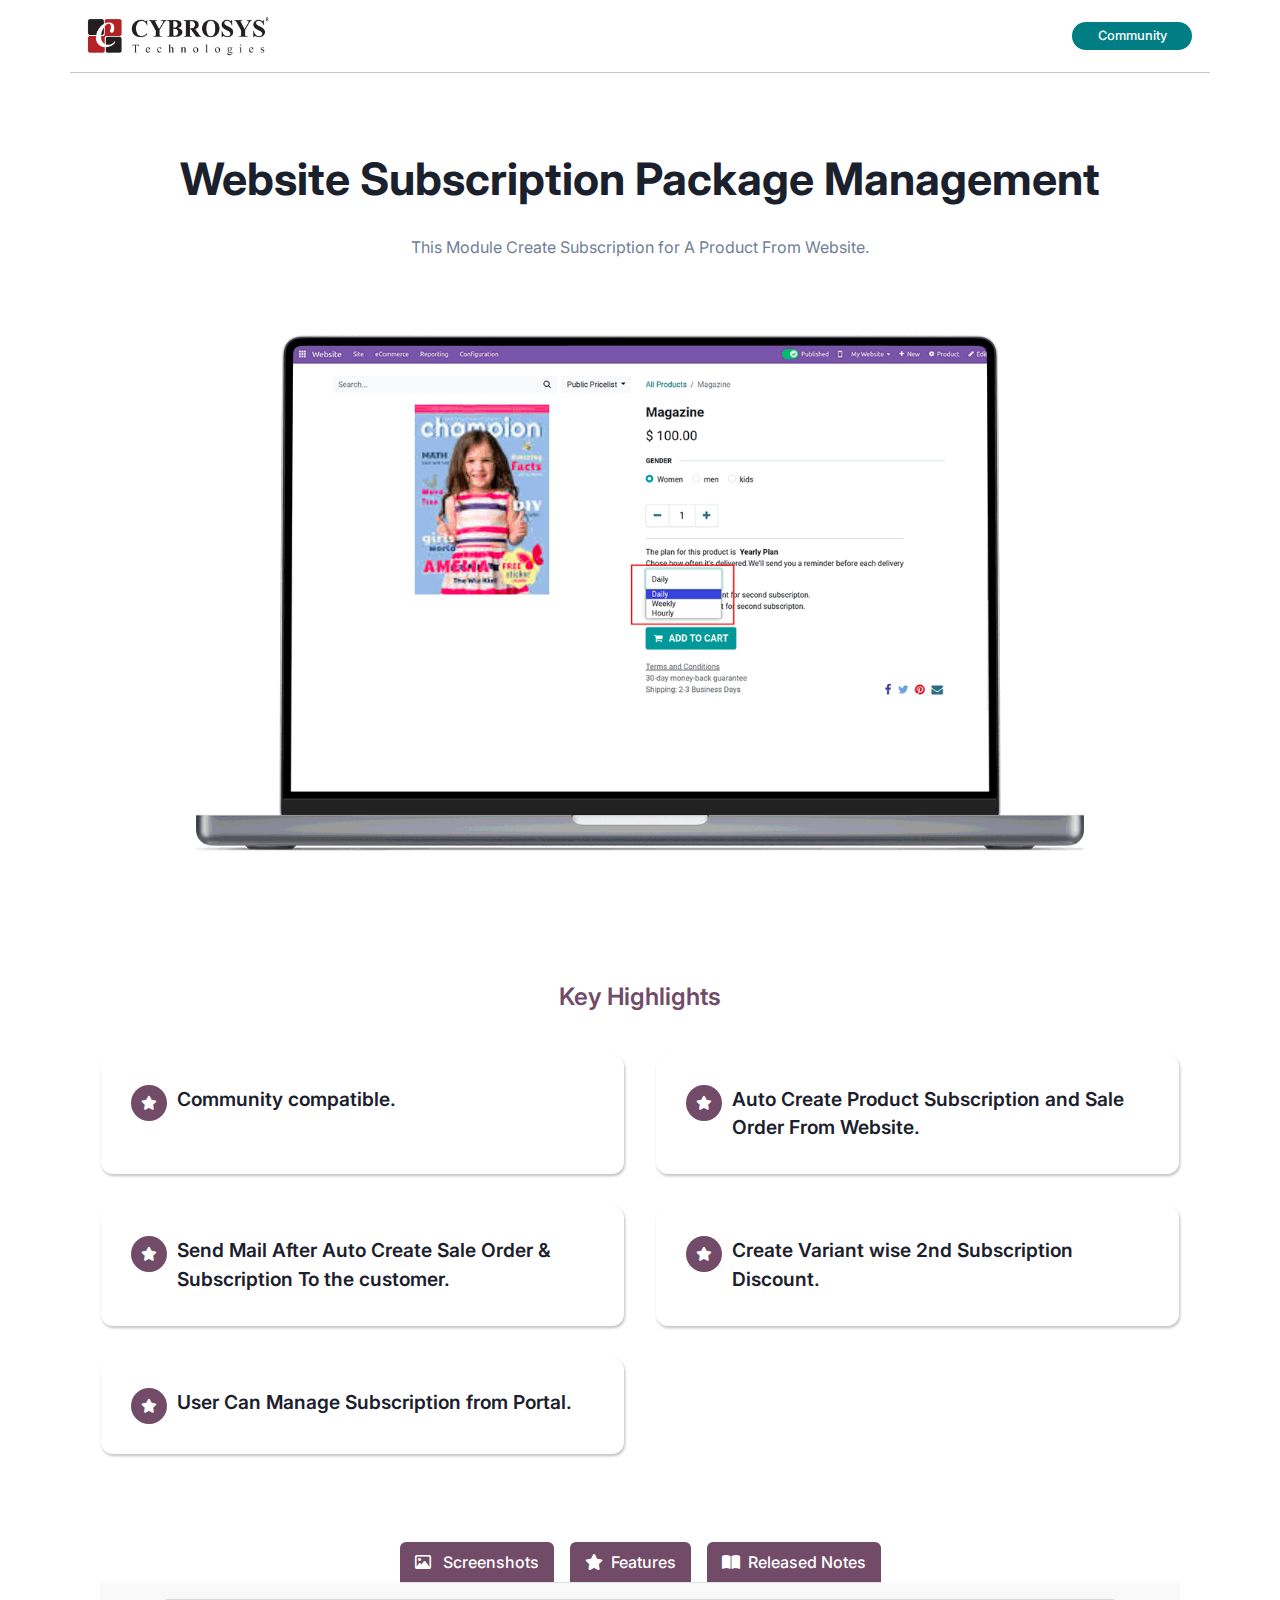
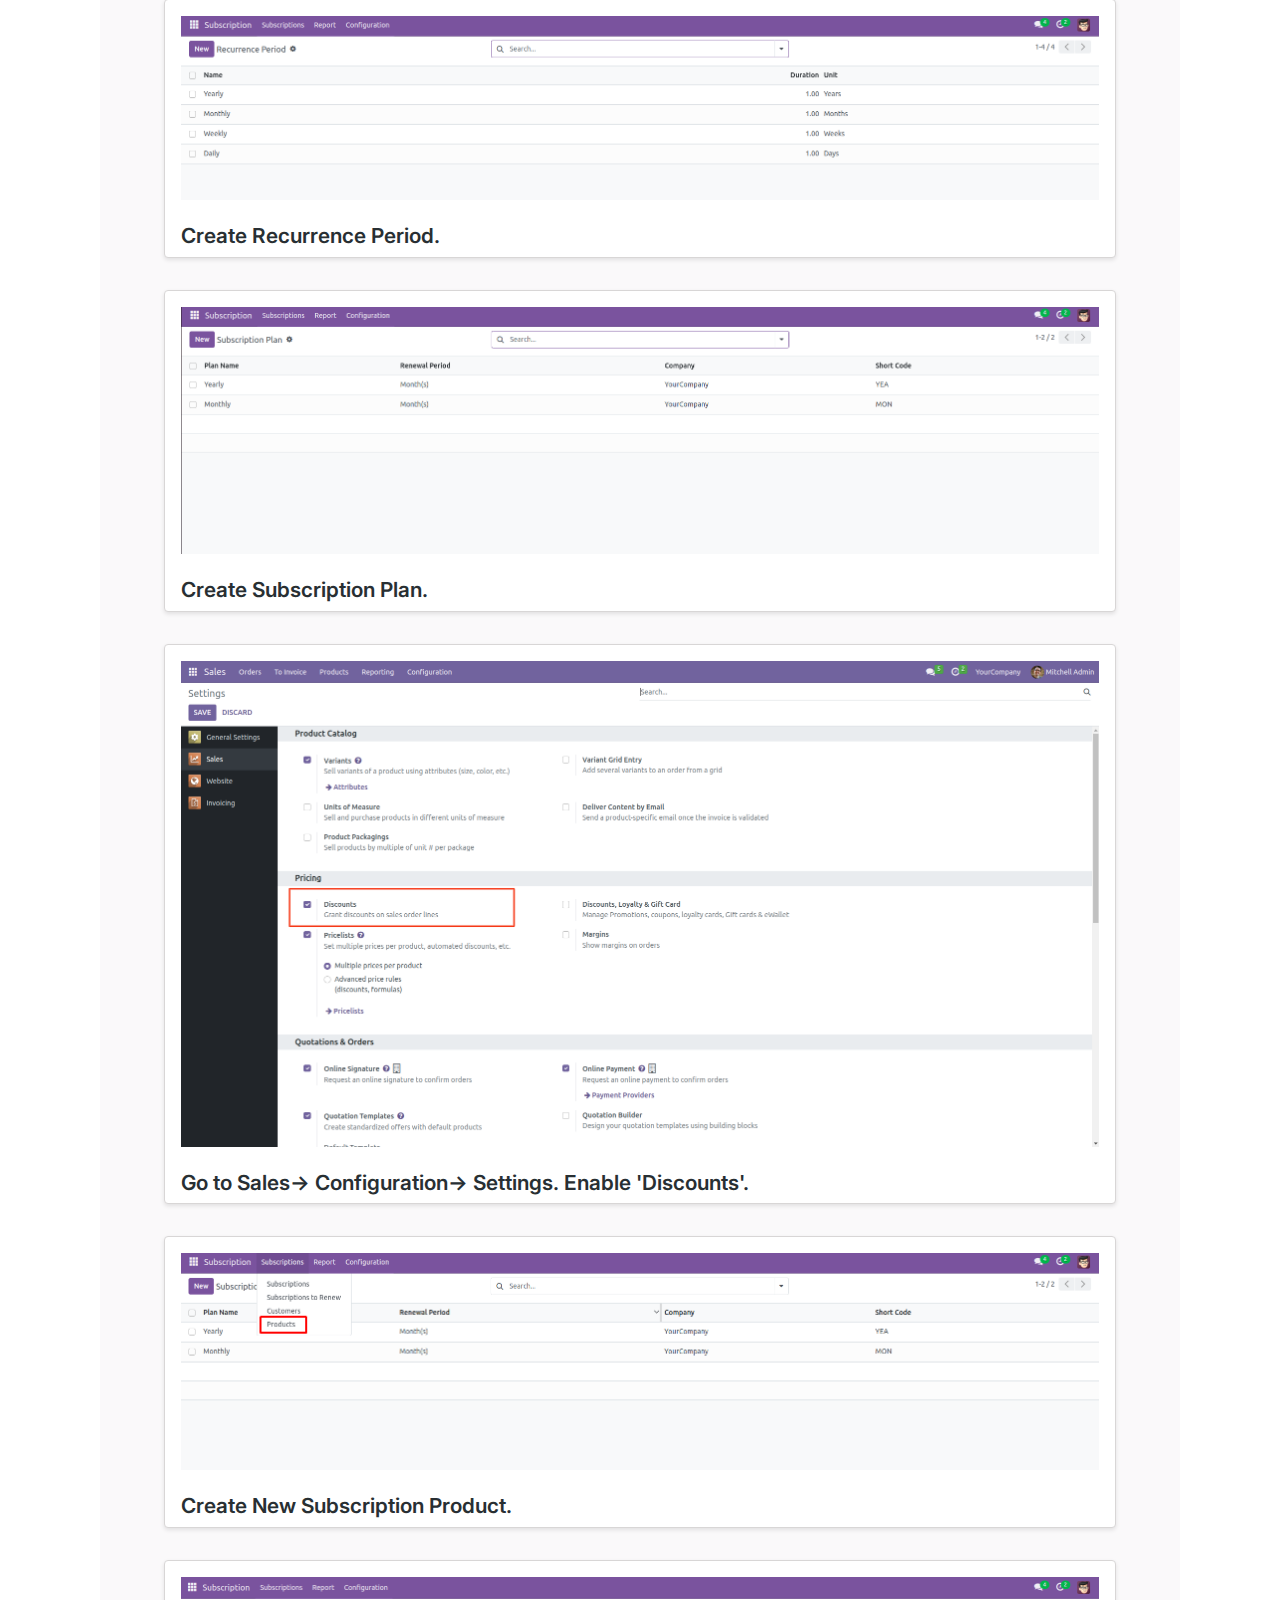
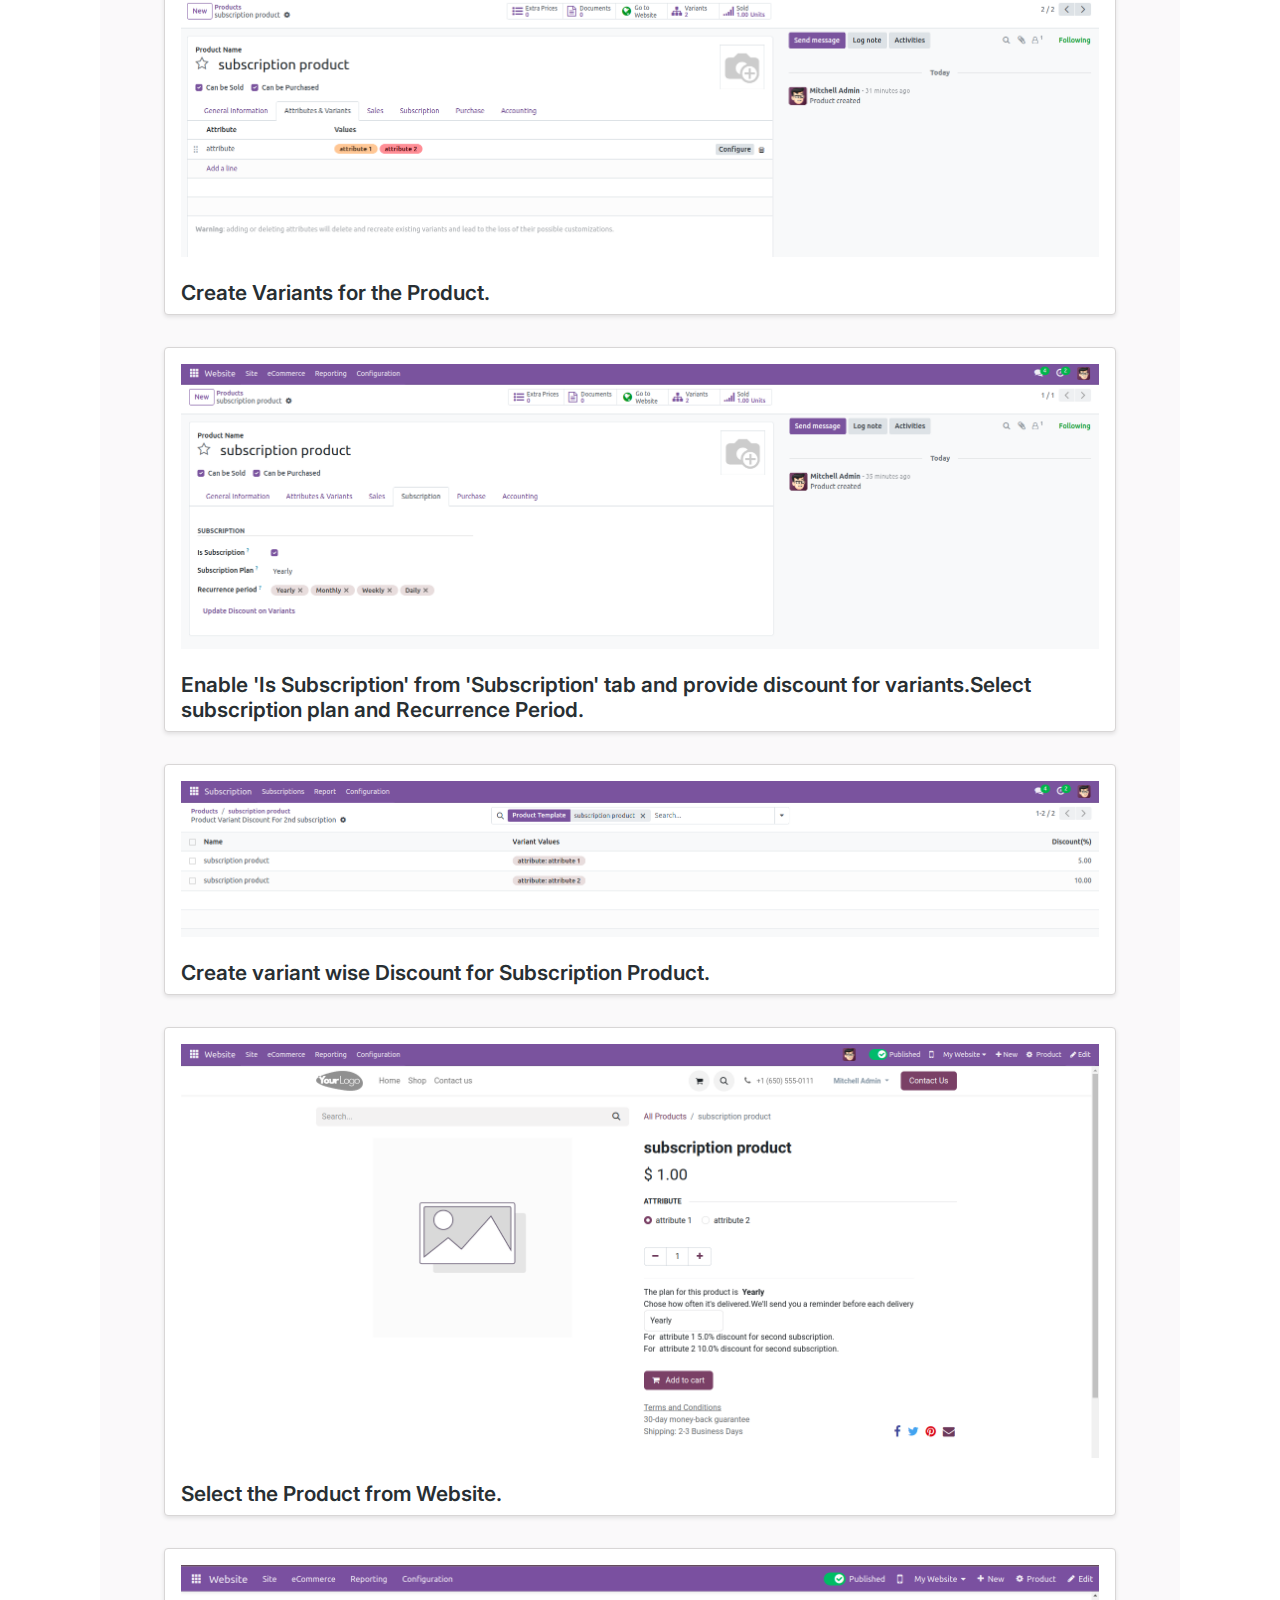
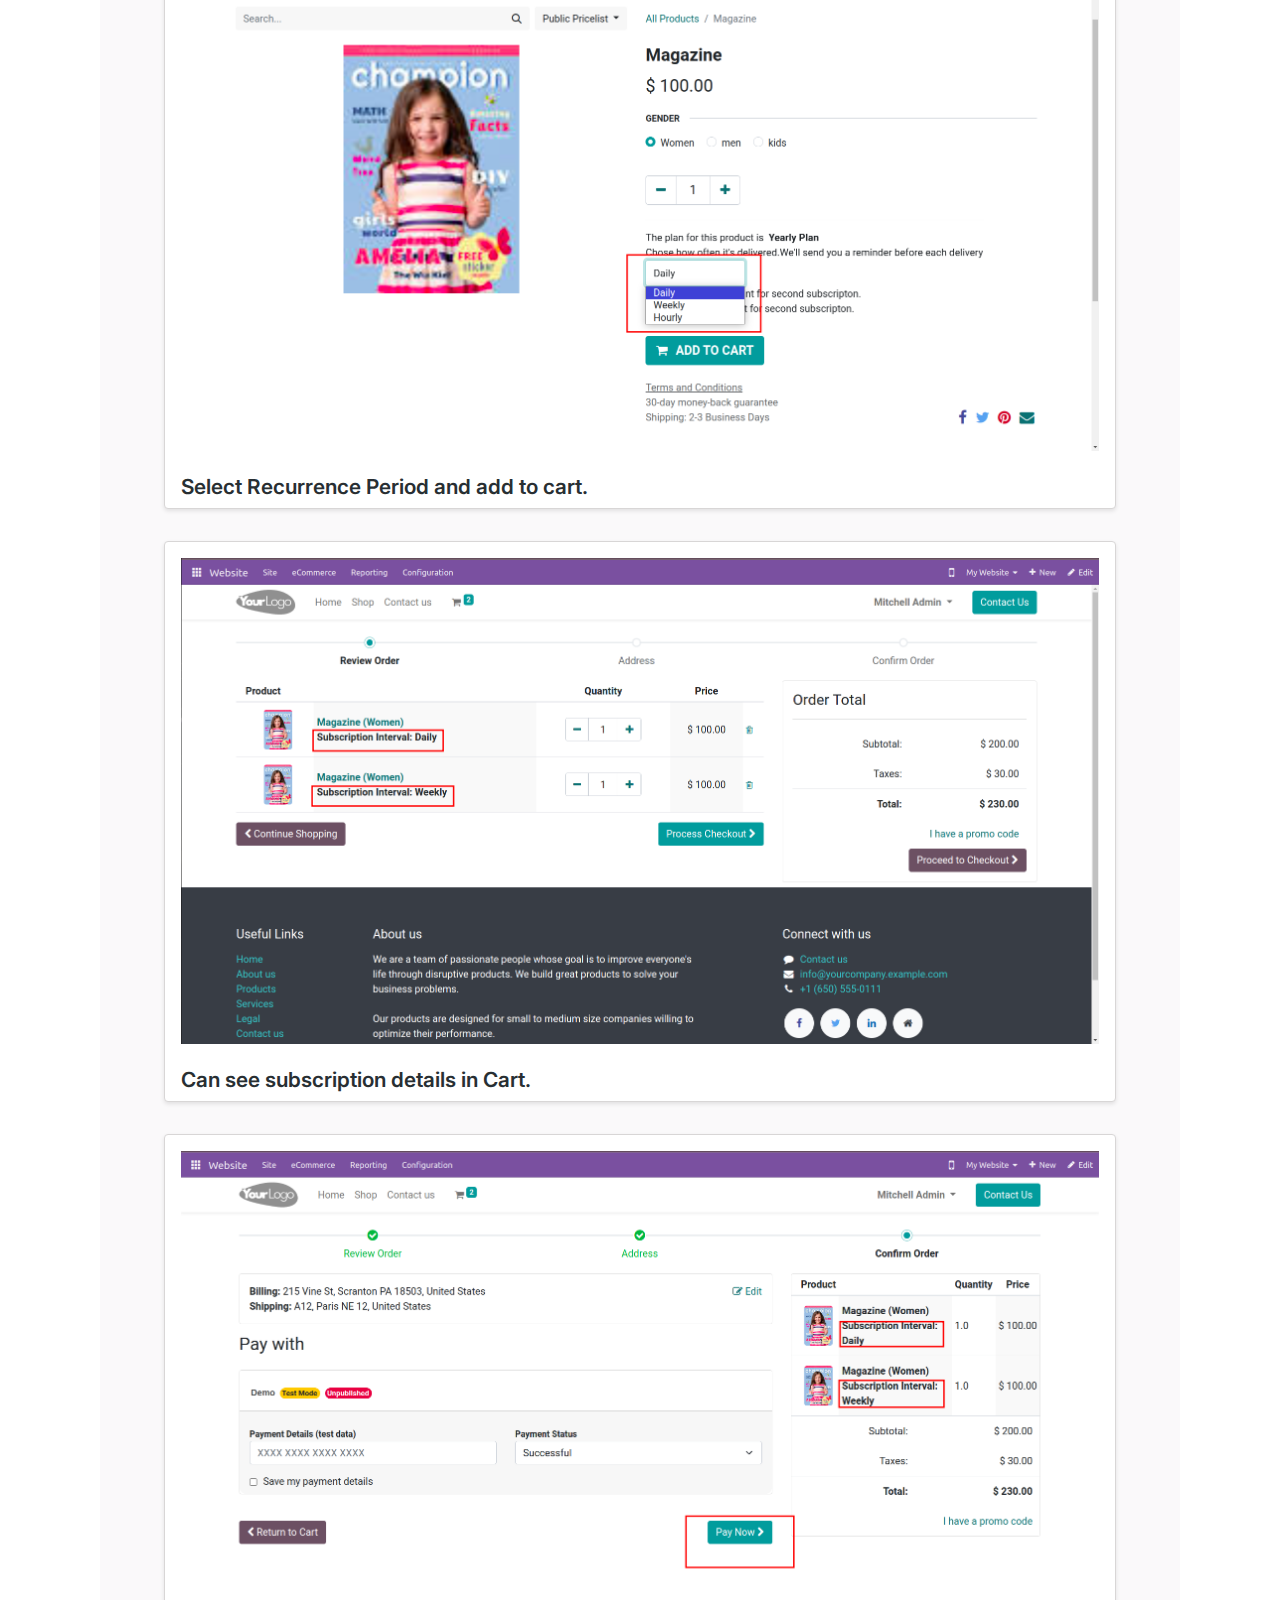
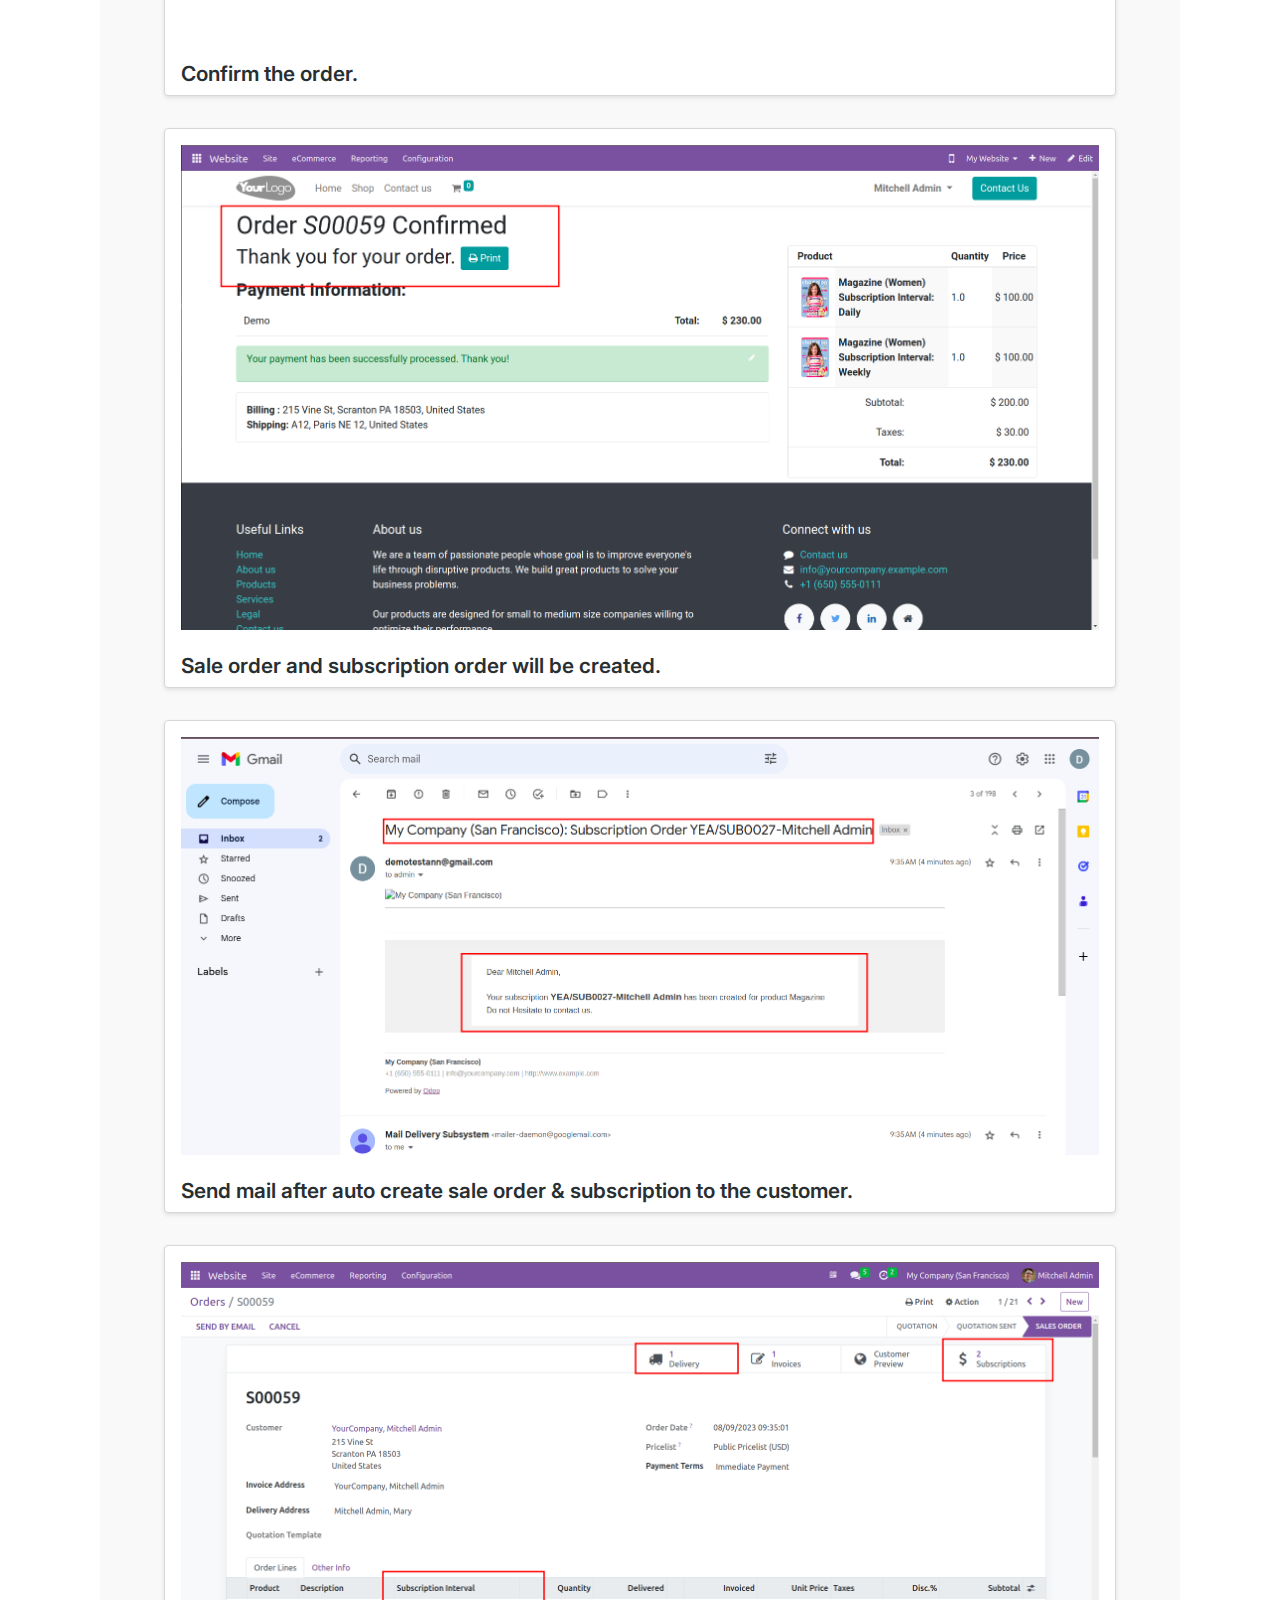
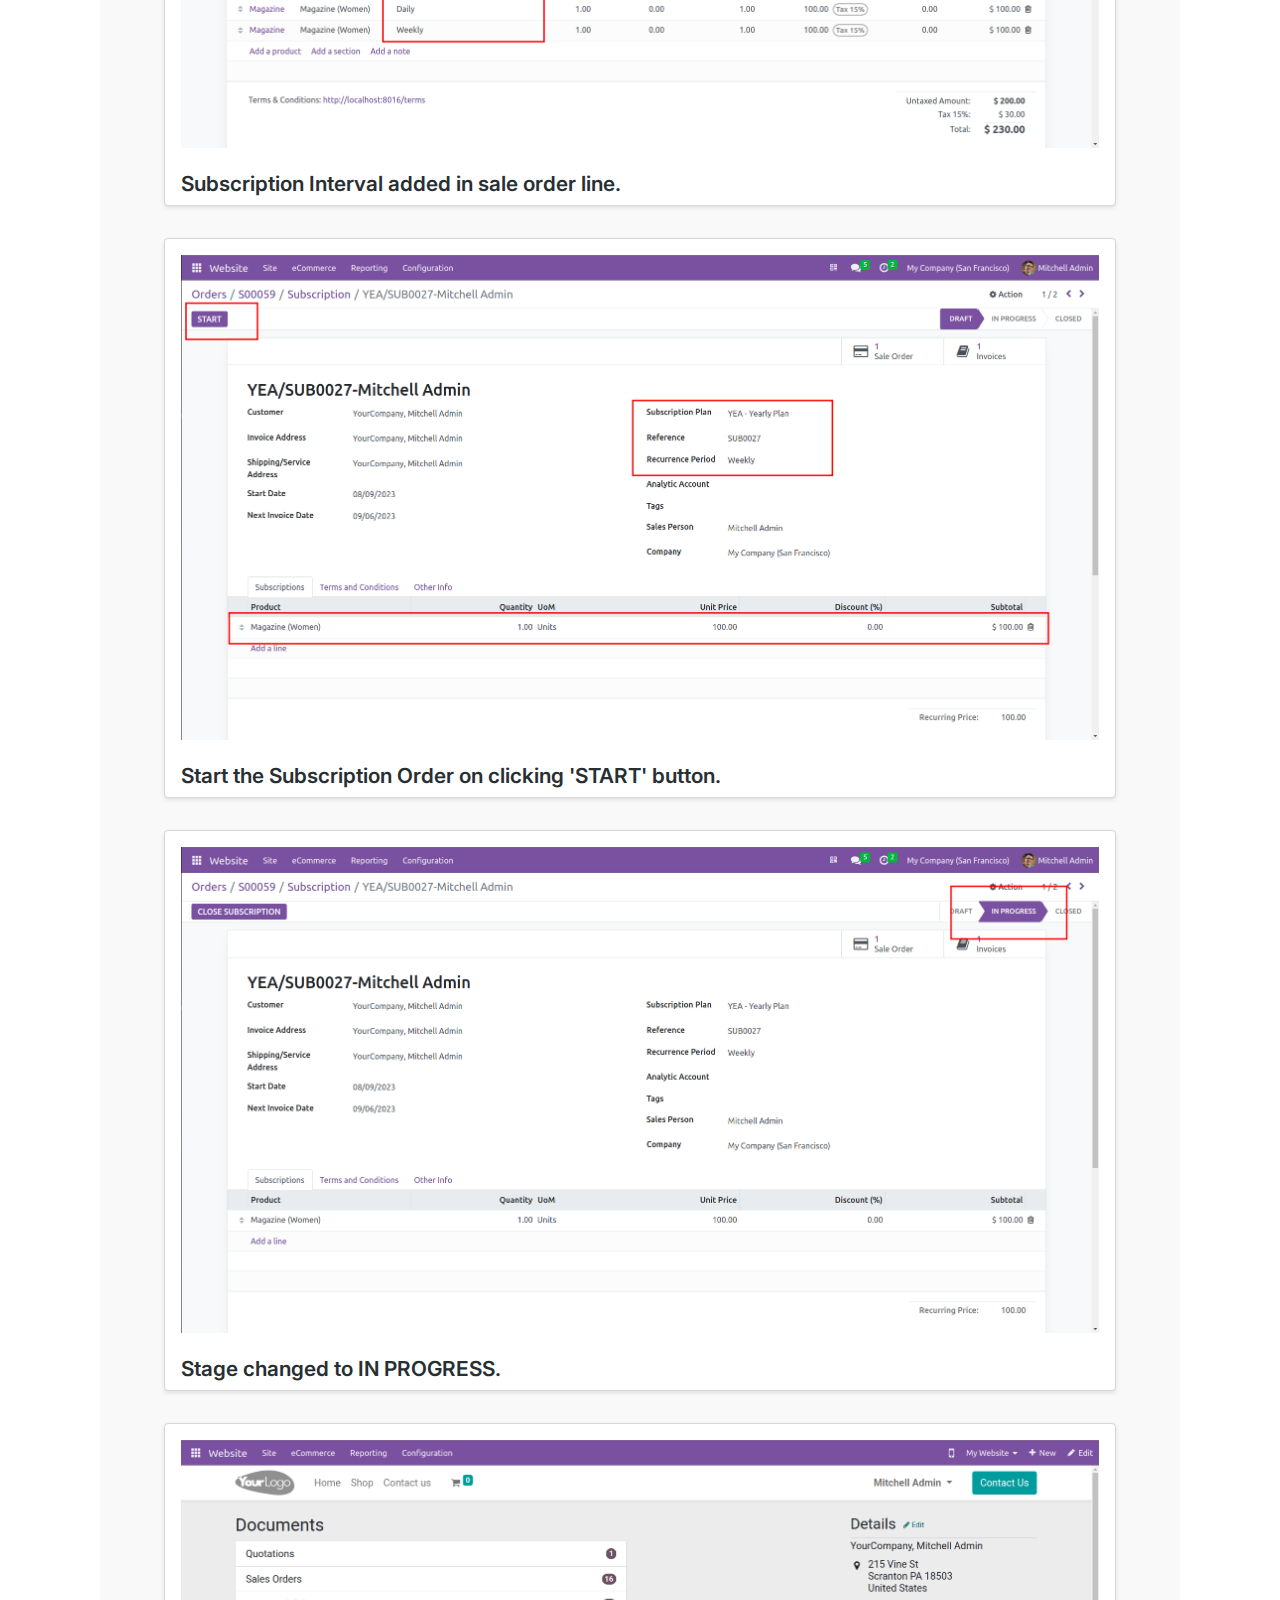
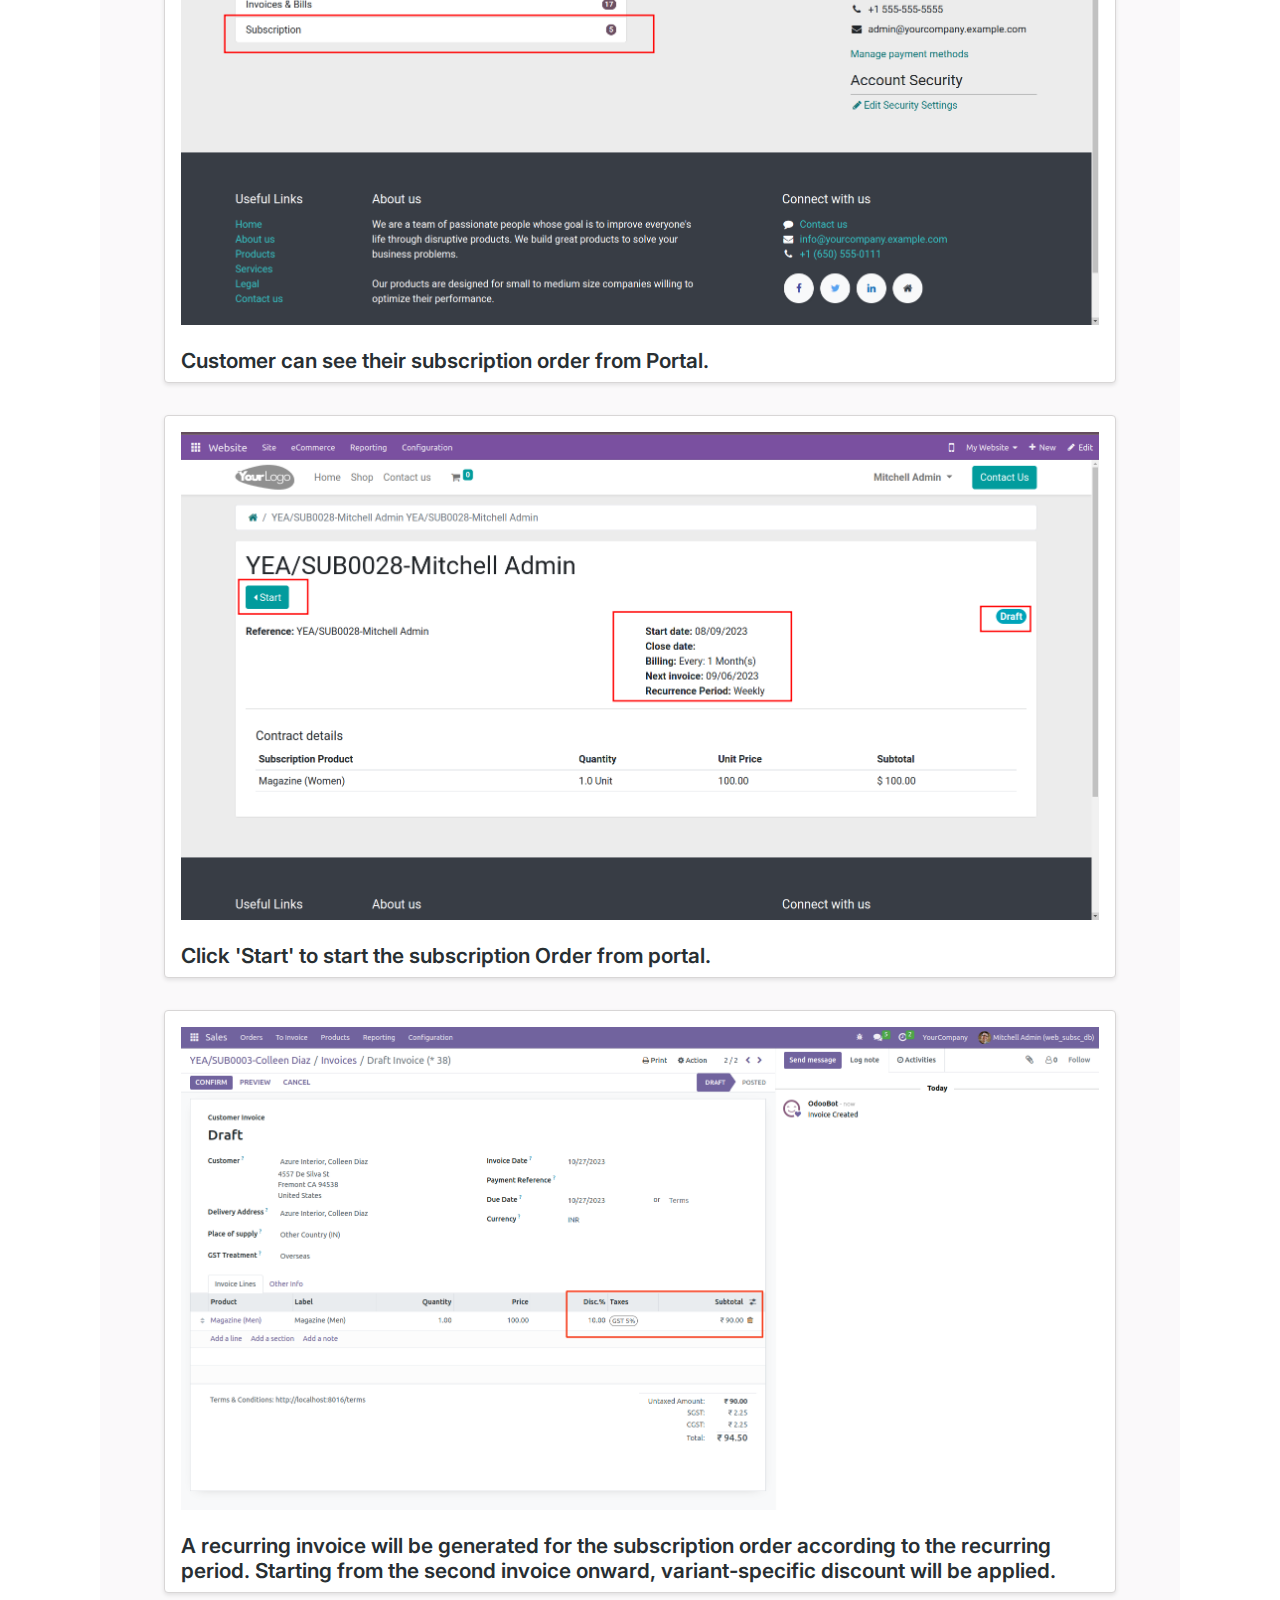
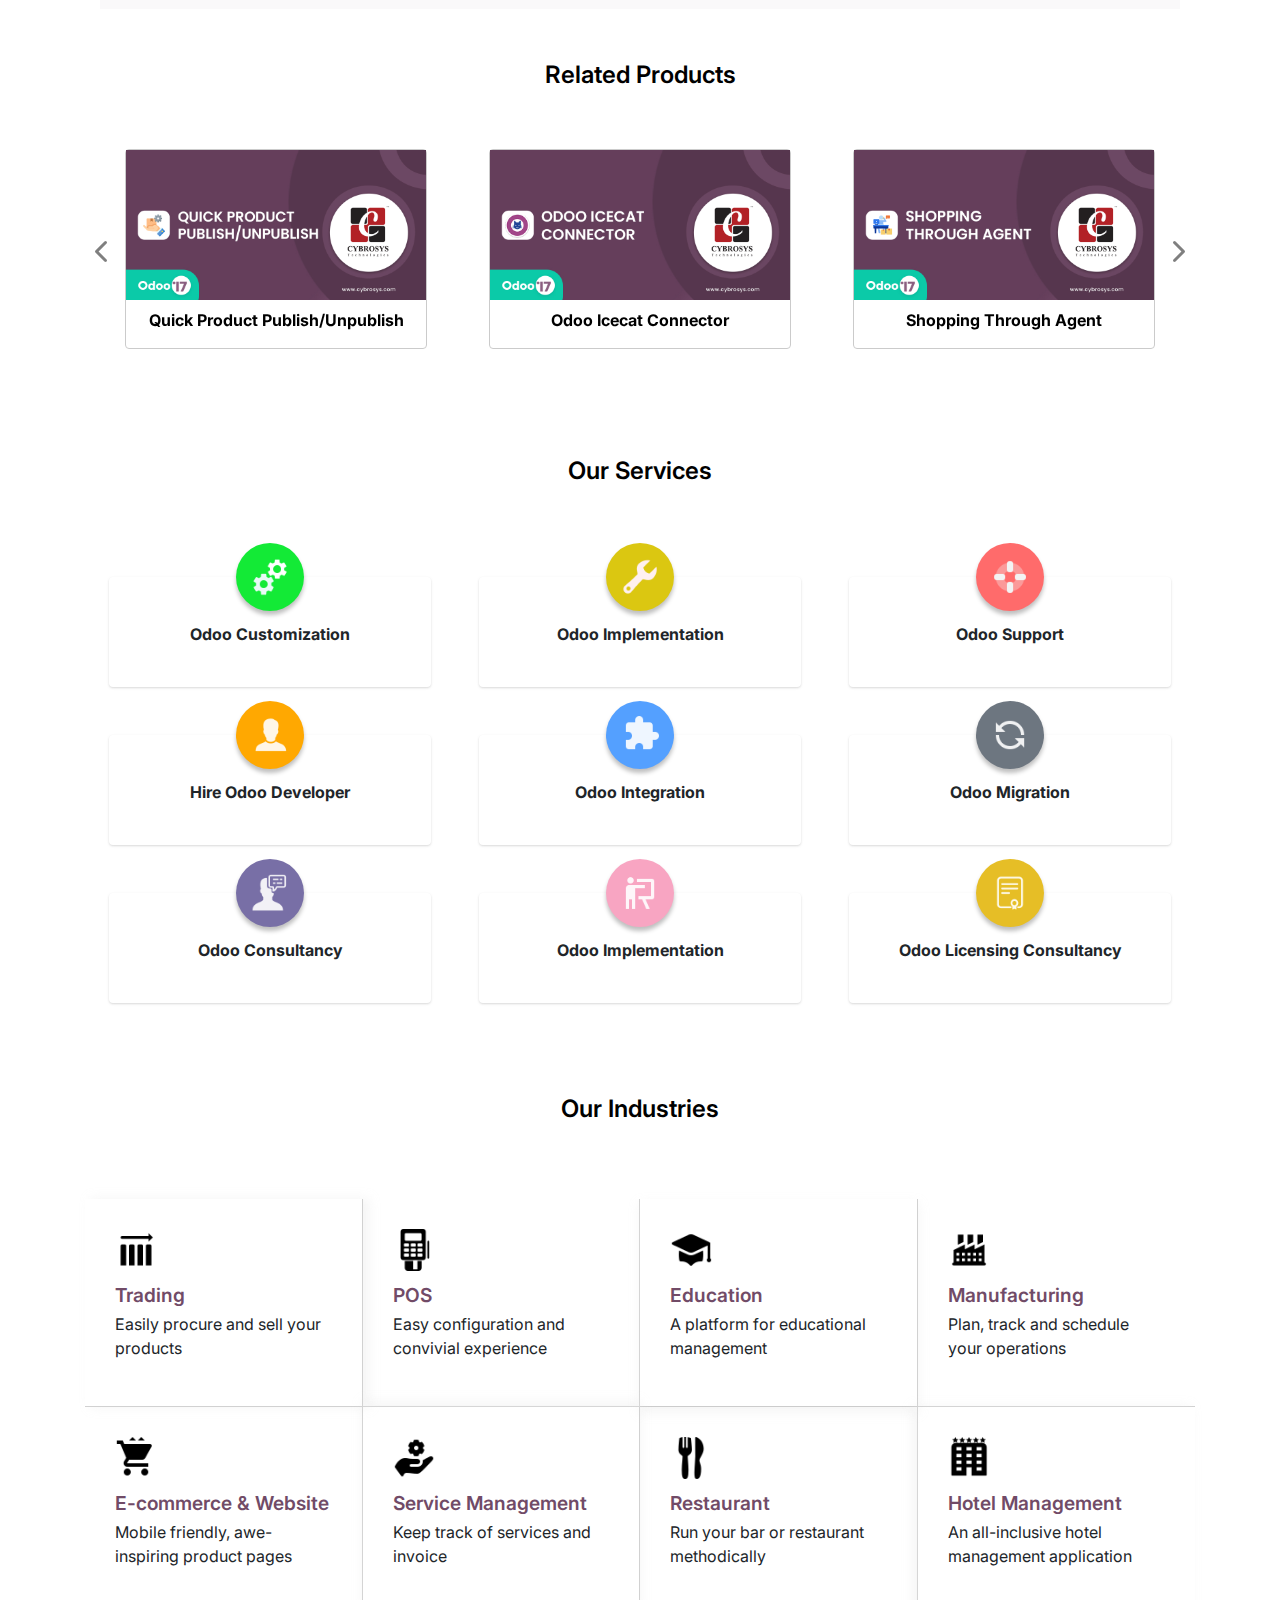
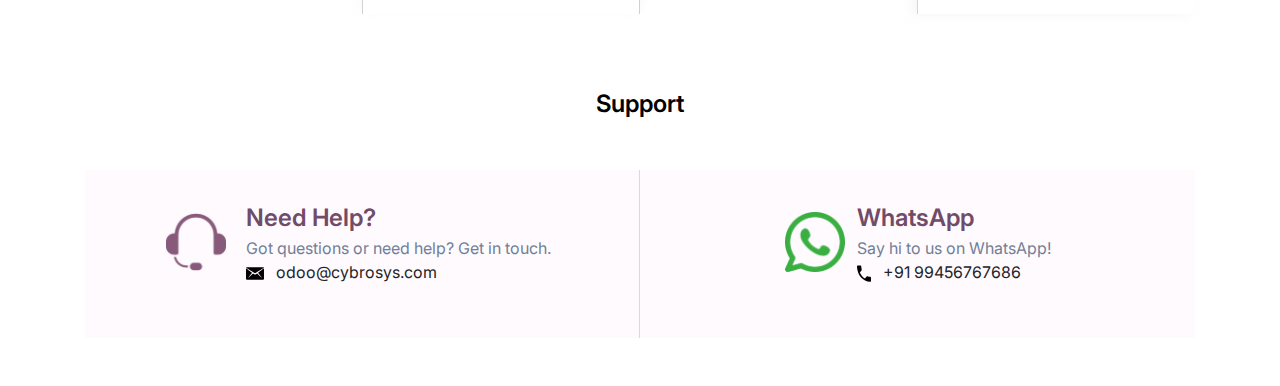
<file: addons-custom/website_subscription_package/static/description/index.html>
<!DOCTYPE html>
<html lang="en">

<head>
    <meta charset="UTF-8">
    <meta name="viewport" content="width=device-width, initial-scale=1.0">
    <title>Website Subscription Package Management</title>
    <!-- Bootstrap CSS -->
    <link rel="stylesheet"
          href="https://cdn.jsdelivr.net/npm/bootstrap@4.0.0/dist/css/bootstrap.min.css"
          integrity="sha384-Gn5384xqQ1aoWXA+058RXPxPg6fy4IWvTNh0E263XmFcJlSAwiGgFAW/dAiS6JXm"
          crossorigin="anonymous">
    <link rel="stylesheet"
          href="https://cdnjs.cloudflare.com/ajax/libs/font-awesome/6.2.1/css/all.min.css">
    <link rel="preconnect" href="https://fonts.googleapis.com">
    <link rel="preconnect" href="https://fonts.gstatic.com" crossorigin>
    <link href="https://fonts.googleapis.com/css2?family=Inter:wght@400;500;600;700;800&display=swap"
          rel="stylesheet">
</head>
<body>
<section>
    <div class="container"
         style="font-family: 'Inter', sans-serif !important;background-color: #fff !important;">
        <div class="row">
            <div class="col-sm-12 col-md-12 col-lg-12 d-flex justify-content-between flex-wrap align-items-sm-center"
                 style="border-bottom:1px solid rgba(0, 0, 0, 0.22)">
                <div class="my-3">
                    <img src="assets/misc/Cybrosys R.png"
                         style="width:auto !important; height:40px !important">
                </div>
                <div class="my-3 d-flex align-items-center">
                    <div class="text-center"
                         style="background-color:#017E84 !important;font-size: 0.8rem !important; color:#fff !important; font-weight:500 !important; padding:4px !important; margin:0 3px !important; border-radius:50px !important; min-width: 120px !important;">
                        Community
                    </div>
                </div>
            </div>
        </div>
        <div class="row">
            <div class="col-sm-12 col-md-12 col-lg-12 text-center d-flex align-items-center flex-column"
                 style="margin: 80px 0px !important;">
                <h1 style="font-size: 2.8rem;font-weight: 700; color:
                    #1A202C;">
                    Website Subscription Package Management</h1>
                <p class="my-3 mb-4"
                   style="max-width: 80%; font-weight: 400 !important; line-height: 32px; color: #718096;">
                    This Module Create Subscription for A Product From
                    Website.
                </p>
                <div style="width: 80%; margin-top: 3rem;">
                    <img src="assets/screenshots/hero.gif"
                         class="img-responsive" width="100%" height="auto">
                </div>
            </div>
        </div>
        <div class="container mt-5 mb-5">
            <div class="col-lg-12 d-flex flex-column justify-content-center align-items-center mt-4">
                <p class="m-0"
                   style="font-weight: 600; font-size: 24px; color:#714b67 !important">
                    Key Highlights
                </p>
            </div>
            <div class="row py-4">
                <div class="col-md-6 col-sm-12 p-3">
                    <div class="d-flex   h-100" style="padding: 30px;border-radius: 12px;
                                    background: #FFF;
                                    box-shadow: 1px 2px 3px 0px rgba(0, 0, 0, 0.25); ">
                        <div style="width: 36px; height: 36px; border-radius: 50%; background: #714B67;
                                    display: flex; justify-content: center; align-items: center;
                                    margin-right: 10px; flex-shrink: 0;">
                            <i class="fa-solid fa-star  "
                               style="color: #fff;font-size:14px;"></i>
                        </div>
                        <div>
                            <p style="color: #1A202C;font-weight: 600;
                                      font-size: 1.2rem; margin-bottom: 2px;">
                                Community compatible.</p>
                        </div>
                    </div>
                </div>
                <div class="col-md-6 col-sm-12 p-3">
                    <div class="d-flex   h-100" style="padding: 30px;border-radius: 12px;
                                    background: #FFF;
                                    box-shadow: 1px 2px 3px 0px rgba(0, 0, 0, 0.25); ">
                        <div style="width: 36px; height: 36px; border-radius: 50%; background: #714B67;
                                    display: flex; justify-content: center; align-items: center;
                                    margin-right: 10px; flex-shrink: 0;">
                            <i class="fa-solid fa-star  "
                               style="color: #fff;font-size:14px;"></i>
                        </div>
                        <div>
                            <p style="color: #1A202C;font-weight: 600;
                                      font-size: 1.2rem; margin-bottom: 2px;">
                                Auto Create Product Subscription and Sale Order From Website.</p>
                        </div>
                    </div>
                </div>
                <div class="col-md-6 col-sm-12 p-3">
                    <div class="d-flex   h-100" style="padding: 30px;border-radius: 12px;
                                    background: #FFF;
                                    box-shadow: 1px 2px 3px 0px rgba(0, 0, 0, 0.25); ">
                        <div style="width: 36px; height: 36px; border-radius: 50%; background: #714B67;
                                    display: flex; justify-content: center; align-items: center;
                                    margin-right: 10px; flex-shrink: 0;">
                            <i class="fa-solid fa-star  "
                               style="color: #fff;font-size:14px;"></i>
                        </div>
                        <div>
                            <p style="color: #1A202C;font-weight: 600;
                                      font-size: 1.2rem; margin-bottom: 2px;">
                                Send Mail After Auto Create Sale Order & Subscription To the customer.</p>
                        </div>
                    </div>
                </div>
                <div class="col-md-6 col-sm-12 p-3">
                    <div class="d-flex   h-100" style="padding: 30px;border-radius: 12px;
                                    background: #FFF;
                                    box-shadow: 1px 2px 3px 0px rgba(0, 0, 0, 0.25); ">
                        <div style="width: 36px; height: 36px; border-radius: 50%; background: #714B67;
                                    display: flex; justify-content: center; align-items: center;
                                    margin-right: 10px; flex-shrink: 0; ">
                            <i class="fa-solid fa-star  "
                               style="color: #fff;font-size:14px;"></i>
                        </div>
                        <div>
                            <p style="color: #1A202C;font-weight: 600;
                                      font-size: 1.2rem; margin-bottom: 2px;">
                                Create Variant wise 2nd Subscription Discount.</p>
                        </div>
                    </div>
                </div>
                <div class="col-md-6 col-sm-12 p-3">
                    <div class="d-flex   h-100" style="padding: 30px;border-radius: 12px;
                                    background: #FFF;
                                    box-shadow: 1px 2px 3px 0px rgba(0, 0, 0, 0.25); ">
                        <div style="width: 36px; height: 36px; border-radius: 50%; background: #714B67;
                                    display: flex; justify-content: center; align-items: center;
                                    margin-right: 10px; flex-shrink: 0; ">
                            <i class="fa-solid fa-star  "
                               style="color: #fff;font-size:14px;"></i>
                        </div>
                        <div>
                            <p style="color: #1A202C;font-weight: 600;
                                      font-size: 1.2rem; margin-bottom: 2px;">
                               User Can Manage Subscription from Portal.</p>
                        </div>
                    </div>
                </div>
            </div>
        </div>
        <div class="container rounded">
            <ul class="nav nav-tabs d-flex"
                style="width: fit-content;margin: 0 auto;gap: 1rem;">
                <li class="col text-center py-2 text-nowrap "
                    style="color: #fff; background-color: #714B67;border-radius: 6px 6px 0px 0px;">
                    <a
                            class="active show" data-toggle="tab" href="#tab1"
                            style="color: #fff;font-weight: 500; background-color: #714B67; text-decoration: none;">
                        <i class="fa-regular fa-image  pr-2"
                           style="color: #fff;"></i>
                        Screenshots</a></li>
                <li class="col text-center py-2 text-nowrap "
                    style="color: #fff; background-color: #714B67;border-radius: 6px 6px 0px 0px;">
                    <a
                            data-toggle="tab" href="#tab2"
                            style="color: #fff;font-weight: 500;  text-decoration: none;"><i
                            class="fa-solid fa-star  pr-2"
                            style="color: #fff;"></i>Features</a></li>
                <li class="col text-center py-2 text-nowrap "
                    style="color: #fff; background-color: #714B67;border-radius: 6px 6px 0px 0px;">
                    <a
                            data-toggle="tab" href="#tab3"
                            style="color: #fff;font-weight: 500; text-decoration: none; background-color: #714B67;"><i
                            class="fa-solid fa-book-open  pr-2"
                            style="color: #fff;"></i>Released Notes</a></li>
            </ul>
            <div class="tab-content"
                 style="background-color: rgba(121, 113, 119, 0.04);">
                <div id="tab1" class="tab-pane fade in active show">
                    <div class="col-lg-12 py-2"
                         style="padding: 1rem 4rem !important;">
                        <div
                                style="border: 1px solid #d8d6d6; border-radius: 4px; background: #fff; box-shadow: 0 2px 4px rgba(0, 0, 0, 0.1);">
                            <div class="row justify-content-center p-3 w-100 m-0">
                                <img src="assets/screenshots/Screenshot1.png"
                                     class="img-responsive" width="100%"
                                     height="auto">
                            </div>
                            <div class="px-3">
                                <h4 class="mt-2"
                                    style=" font-weight:600 !important; color:#282F33 !important; font-size:1.3rem !important">
                                   Create Recurrence Period.</h4>
                            </div>
                        </div>
                    </div>
                    <div class="col-lg-12 py-2"
                         style="padding: 1rem 4rem !important;">
                        <div
                                style="border: 1px solid #d8d6d6; border-radius: 4px;  background: #fff; box-shadow: 0 2px 4px rgba(0, 0, 0, 0.1);">
                            <div class="row justify-content-center p-3 w-100 m-0">
                                <img src="assets/screenshots/Screenshot2.png"
                                     class="img-responsive" width="100%"
                                     height="auto">
                            </div>
                            <div class="px-3">
                                <h4 class="mt-2"
                                    style=" font-weight:600 !important; color:#282F33 !important; font-size:1.3rem !important">
                                    Create Subscription Plan.</h4>
                            </div>
                        </div>
                    </div>
                    <div class="col-lg-12 py-2"
                         style="padding: 1rem 4rem !important;">
                        <div
                                style="border: 1px solid #d8d6d6; border-radius: 4px;  background: #fff; box-shadow: 0 2px 4px rgba(0, 0, 0, 0.1);">
                            <div class="row justify-content-center p-3 w-100 m-0">
                                <img src="assets/screenshots/Screenshot23.png"
                                     class="img-responsive" width="100%"
                                     height="auto">
                            </div>
                            <div class="px-3">
                                <h4 class="mt-2"
                                    style=" font-weight:600 !important; color:#282F33 !important; font-size:1.3rem !important">
                                    Go to Sales-> Configuration-> Settings. Enable 'Discounts'.</h4>
                            </div>
                        </div>
                    </div>
                    <div class="col-lg-12 py-2"
                         style="padding: 1rem 4rem !important;">
                        <div
                                style="border: 1px solid #d8d6d6; border-radius: 4px;  background: #fff; box-shadow: 0 2px 4px rgba(0, 0, 0, 0.1);">
                            <div class="row justify-content-center p-3 w-100 m-0">
                                <img src="assets/screenshots/Screenshot3.png"
                                     class="img-responsive" width="100%"
                                     height="auto">
                            </div>
                            <div class="px-3">
                                <h4 class="mt-2"
                                    style=" font-weight:600 !important; color:#282F33 !important; font-size:1.3rem !important">
                                    Create New Subscription Product.</h4>
                            </div>
                        </div>
                    </div>
                    <div class="col-lg-12 py-2"
                         style="padding: 1rem 4rem !important;">
                        <div
                                style="border: 1px solid #d8d6d6; border-radius: 4px;  background: #fff; box-shadow: 0 2px 4px rgba(0, 0, 0, 0.1);">
                            <div class="row justify-content-center p-3 w-100 m-0">
                                <img src="assets/screenshots/Screenshot4.png"
                                     class="img-responsive" width="100%"
                                     height="auto">
                            </div>
                            <div class="px-3">
                                <h4 class="mt-2"
                                    style=" font-weight:600 !important; color:#282F33 !important; font-size:1.3rem !important">
                                   Create Variants for the
                Product.</h4>
                            </div>
                        </div>
                    </div>
                    <div class="col-lg-12 py-2"
                         style="padding: 1rem 4rem !important;">
                        <div
                                style="border: 1px solid #d8d6d6; border-radius: 4px;  background: #fff; box-shadow: 0 2px 4px rgba(0, 0, 0, 0.1);">
                            <div class="row justify-content-center p-3 w-100 m-0">
                                <img src="assets/screenshots/Screenshot5.png"
                                     class="img-responsive" width="100%"
                                     height="auto">
                            </div>
                            <div class="px-3">
                                <h4 class="mt-2"
                                    style=" font-weight:600 !important; color:#282F33 !important; font-size:1.3rem !important">
                                   Enable 'Is Subscription' from 'Subscription' tab and
                provide discount for variants.Select subscription plan and
                Recurrence Period.</h4>
                            </div>
                        </div>
                    </div>
                    <div class="col-lg-12 py-2"
                         style="padding: 1rem 4rem !important;">
                        <div
                                style="border: 1px solid #d8d6d6; border-radius: 4px;  background: #fff; box-shadow: 0 2px 4px rgba(0, 0, 0, 0.1);">
                            <div class="row justify-content-center p-3 w-100 m-0">
                                <img src="assets/screenshots/Screenshot6.png"
                                     class="img-responsive" width="100%"
                                     height="auto">
                            </div>
                            <div class="px-3">
                                <h4 class="mt-2"
                                    style=" font-weight:600 !important; color:#282F33 !important; font-size:1.3rem !important">
                                    Create variant wise Discount for Subscription Product.</h4>
                            </div>
                        </div>
                    </div>
                    <div class="col-lg-12 py-2"
                         style="padding: 1rem 4rem !important;">
                        <div
                                style="border: 1px solid #d8d6d6; border-radius: 4px;  background: #fff; box-shadow: 0 2px 4px rgba(0, 0, 0, 0.1);">
                            <div class="row justify-content-center p-3 w-100 m-0">
                                <img src="assets/screenshots/Screenshot7.png"
                                     class="img-responsive" width="100%"
                                     height="auto">
                            </div>
                            <div class="px-3">
                                <h4 class="mt-2"
                                    style=" font-weight:600 !important; color:#282F33 !important; font-size:1.3rem !important">
                                    Select the Product from Website.</h4>
                            </div>
                        </div>
                    </div>
                    <div class="col-lg-12 py-2"
                         style="padding: 1rem 4rem !important;">
                        <div
                                style="border: 1px solid #d8d6d6; border-radius: 4px;  background: #fff; box-shadow: 0 2px 4px rgba(0, 0, 0, 0.1);">
                            <div class="row justify-content-center p-3 w-100 m-0">
                                <img src="assets/screenshots/Screenshot08.png"
                                     class="img-responsive" width="100%"
                                     height="auto">
                            </div>
                            <div class="px-3">
                                <h4 class="mt-2"
                                    style=" font-weight:600 !important; color:#282F33 !important; font-size:1.3rem !important">
                                     Select Recurrence Period and add to cart.</h4>
                            </div>
                        </div>
                    </div><div class="col-lg-12 py-2"
                         style="padding: 1rem 4rem !important;">
                        <div
                                style="border: 1px solid #d8d6d6; border-radius: 4px;  background: #fff; box-shadow: 0 2px 4px rgba(0, 0, 0, 0.1);">
                            <div class="row justify-content-center p-3 w-100 m-0">
                                <img src="assets/screenshots/Screenshot9.png"
                                     class="img-responsive" width="100%"
                                     height="auto">
                            </div>
                            <div class="px-3">
                                <h4 class="mt-2"
                                    style=" font-weight:600 !important; color:#282F33 !important; font-size:1.3rem !important">
                                     Can see subscription details in Cart.</h4>
                            </div>
                        </div>
                    </div><div class="col-lg-12 py-2"
                         style="padding: 1rem 4rem !important;">
                        <div
                                style="border: 1px solid #d8d6d6; border-radius: 4px;  background: #fff; box-shadow: 0 2px 4px rgba(0, 0, 0, 0.1);">
                            <div class="row justify-content-center p-3 w-100 m-0">
                                <img src="assets/screenshots/Screenshot10.png"
                                     class="img-responsive" width="100%"
                                     height="auto">
                            </div>
                            <div class="px-3">
                                <h4 class="mt-2"
                                    style=" font-weight:600 !important; color:#282F33 !important; font-size:1.3rem !important">
                                     Confirm the order.</h4>
                            </div>
                        </div>
                    </div><div class="col-lg-12 py-2"
                         style="padding: 1rem 4rem !important;">
                        <div
                                style="border: 1px solid #d8d6d6; border-radius: 4px;  background: #fff; box-shadow: 0 2px 4px rgba(0, 0, 0, 0.1);">
                            <div class="row justify-content-center p-3 w-100 m-0">
                                <img src="assets/screenshots/Screenshot11.png"
                                     class="img-responsive" width="100%"
                                     height="auto">
                            </div>
                            <div class="px-3">
                                <h4 class="mt-2"
                                    style=" font-weight:600 !important; color:#282F33 !important; font-size:1.3rem !important">
                                     Sale order and subscription order will be created.</h4>
                            </div>
                        </div>
                    </div><div class="col-lg-12 py-2"
                         style="padding: 1rem 4rem !important;">
                        <div
                                style="border: 1px solid #d8d6d6; border-radius: 4px;  background: #fff; box-shadow: 0 2px 4px rgba(0, 0, 0, 0.1);">
                            <div class="row justify-content-center p-3 w-100 m-0">
                                <img src="assets/screenshots/Screenshot20.png"
                                     class="img-responsive" width="100%"
                                     height="auto">
                            </div>
                            <div class="px-3">
                                <h4 class="mt-2"
                                    style=" font-weight:600 !important; color:#282F33 !important; font-size:1.3rem !important">
                                     Send mail after auto create sale order & subscription to the
                customer.</h4>
                            </div>
                        </div>
                    </div><div class="col-lg-12 py-2"
                         style="padding: 1rem 4rem !important;">
                        <div
                                style="border: 1px solid #d8d6d6; border-radius: 4px;  background: #fff; box-shadow: 0 2px 4px rgba(0, 0, 0, 0.1);">
                            <div class="row justify-content-center p-3 w-100 m-0">
                                <img src="assets/screenshots/Screenshot12.png"
                                     class="img-responsive" width="100%"
                                     height="auto">
                            </div>
                            <div class="px-3">
                                <h4 class="mt-2"
                                    style=" font-weight:600 !important; color:#282F33 !important; font-size:1.3rem !important">
                                     Subscription Interval added in sale order line.</h4>
                            </div>
                        </div>
                    </div><div class="col-lg-12 py-2"
                         style="padding: 1rem 4rem !important;">
                        <div
                                style="border: 1px solid #d8d6d6; border-radius: 4px;  background: #fff; box-shadow: 0 2px 4px rgba(0, 0, 0, 0.1);">
                            <div class="row justify-content-center p-3 w-100 m-0">
                                <img src="assets/screenshots/Screenshot14.png"
                                     class="img-responsive" width="100%"
                                     height="auto">
                            </div>
                            <div class="px-3">
                                <h4 class="mt-2"
                                    style=" font-weight:600 !important; color:#282F33 !important; font-size:1.3rem !important">
                                      Start the Subscription Order on clicking 'START' button.</h4>
                            </div>
                        </div>
                    </div>
                    <div class="col-lg-12 py-2"
                         style="padding: 1rem 4rem !important;">
                        <div
                                style="border: 1px solid #d8d6d6; border-radius: 4px;  background: #fff; box-shadow: 0 2px 4px rgba(0, 0, 0, 0.1);">
                            <div class="row justify-content-center p-3 w-100 m-0">
                                <img src="assets/screenshots/Screenshot15.png"
                                     class="img-responsive" width="100%"
                                     height="auto">
                            </div>
                            <div class="px-3">
                                <h4 class="mt-2"
                                    style=" font-weight:600 !important; color:#282F33 !important; font-size:1.3rem !important">
                                     Stage changed to IN PROGRESS.</h4>
                            </div>
                        </div>
                    </div>
                     <div class="col-lg-12 py-2"
                         style="padding: 1rem 4rem !important;">
                        <div
                                style="border: 1px solid #d8d6d6; border-radius: 4px;  background: #fff; box-shadow: 0 2px 4px rgba(0, 0, 0, 0.1);">
                            <div class="row justify-content-center p-3 w-100 m-0">
                                <img src="assets/screenshots/Screenshot16.png"
                                     class="img-responsive" width="100%"
                                     height="auto">
                            </div>
                            <div class="px-3">
                                <h4 class="mt-2"
                                    style=" font-weight:600 !important; color:#282F33 !important; font-size:1.3rem !important">
                                     Customer can see their subscription order from Portal.</h4>
                            </div>
                        </div>
                    </div>
                     <div class="col-lg-12 py-2"
                         style="padding: 1rem 4rem !important;">
                        <div
                                style="border: 1px solid #d8d6d6; border-radius: 4px;  background: #fff; box-shadow: 0 2px 4px rgba(0, 0, 0, 0.1);">
                            <div class="row justify-content-center p-3 w-100 m-0">
                                <img src="assets/screenshots/Screenshot18.png"
                                     class="img-responsive" width="100%"
                                     height="auto">
                            </div>
                            <div class="px-3">
                                <h4 class="mt-2"
                                    style=" font-weight:600 !important; color:#282F33 !important; font-size:1.3rem !important">
                                      Click 'Start' to start the subscription Order from portal.</h4>
                            </div>
                        </div>
                    </div>
                     <div class="col-lg-12 py-2"
                         style="padding: 1rem 4rem !important;">
                        <div
                                style="border: 1px solid #d8d6d6; border-radius: 4px;  background: #fff; box-shadow: 0 2px 4px rgba(0, 0, 0, 0.1);">
                            <div class="row justify-content-center p-3 w-100 m-0">
                                <img src="assets/screenshots/Screenshot24.png"
                                     class="img-responsive" width="100%"
                                     height="auto">
                            </div>
                            <div class="px-3">
                                <h4 class="mt-2"
                                    style=" font-weight:600 !important; color:#282F33 !important; font-size:1.3rem !important">
                                     A recurring invoice will be generated for the subscription order according to the recurring period. Starting from the second invoice onward, variant-specific discount will be applied.</h4>
                            </div>
                        </div>
                    </div>
                </div>
                <div id="tab2" class="tab-pane fade">
                    <div class="col-mg-12" style="padding: 1rem 4rem;">
                        <ul style="list-style: none; padding: 1rem 0;font-weight: 500;">
                            <li class="py-3"
                                style="font-weight: 500;background-color: #fff; border-radius: 4px; padding: 1rem; margin-bottom: 1rem; box-shadow: 0 2px 4px rgba(0, 0, 0, 0.1);">
                                    <span style="margin-right: 12px;"><img
                                            src="assets/misc/star (1) 2.svg"
                                            alt=""
                                            width="16px"></span>Community
                                compatible.
                            </li>
                            <li class="py-3"
                                style="font-weight: 500;background-color: #fff; border-radius: 4px; padding: 1rem; margin-bottom: 1rem; box-shadow: 0 2px 4px rgba(0, 0, 0, 0.1);">
                                    <span style="margin-right: 12px;"><img
                                            src="assets/misc/star (1) 2.svg"
                                            alt=""
                                            width="16px"></span>Auto Create Product Subscription and Sale Order From Website.
                            </li>
                            <li class="py-3"
                                style="font-weight: 500;background-color: #fff; border-radius: 4px; padding: 1rem; margin-bottom: 1rem; box-shadow: 0 2px 4px rgba(0, 0, 0, 0.1);">
                                    <span style="margin-right: 12px;"><img
                                            src="assets/misc/star (1) 2.svg"
                                            alt=""
                                            width="16px"></span>Send Mail After Auto Create Sale Order & Subscription To the customer.
                            </li>
                            <li class="py-3"
                                style="font-weight: 500;background-color: #fff; border-radius: 4px; padding: 1rem; margin-bottom: 1rem; box-shadow: 0 2px 4px rgba(0, 0, 0, 0.1);">
                                    <span style="margin-right: 12px;"><img
                                            src="assets/misc/star (1) 2.svg"
                                            alt=""
                                            width="16px"></span>Create Variant wise 2nd Subscription Discount.
                            </li>
                            <li class="py-3"
                                style="font-weight: 500;background-color: #fff; border-radius: 4px; padding: 1rem; margin-bottom: 1rem; box-shadow: 0 2px 4px rgba(0, 0, 0, 0.1);">
                                    <span style="margin-right: 12px;"><img
                                            src="assets/misc/star (1) 2.svg"
                                            alt=""
                                            width="16px"></span>User Can Manage Subscription from Portal.
                            </li>
                        </ul>
                    </div>
                </div>
                <div id="tab3" class="tab-pane fade">
                    <div class="col-mg-12 active" style="padding: 1rem 4rem;">
                        <div class="py-3"
                             style="font-weight: 500;background-color: #fff; border-radius: 4px; padding: 1rem; box-shadow: 0 2px 4px rgba(0, 0, 0, 0.1);">
                            <div class="d-flex mb-3"
                                 style="font-size: 0.8rem; font-weight: 500;"><span>Version
                                        16.0.1.0.0</span><span
                                    class="px-2">|</span><span
                                    style="color: #714B67;font-weight: 600;">Released on:28th Nov 2023</span>
                            </div>
                            <p class="m-0"
                               style=" color:#718096!important; font-size:1rem !important;line-height: 28px;">
                                Initial commit for Subscription Management </p>
                        </div>
                    </div>
                </div>
            </div>
        </div>
        <div class="container mt-5">
            <div class="col-lg-12 d-flex flex-column justify-content-center align-items-center mt-5">
                <p class="m-0"
                   style="font-weight: 600; font-size: 24px; color:#000 !important">
                    Related Products</p>
            </div>
        </div>
        <div id="myCarousel" class="carousel slide py-3" data-ride="carousel">
            <div class="carousel-inner">
                <div class="carousel-item active">
                    <div class="row p-4">
                        <div class="col">
                            <div class="p-3">
                                <a href="https://apps.odoo.com/apps/modules/17.0/website_product_publish/"
                                   style="color: #000; text-decoration: none;">
                                    <div style="border:1px solid #CBCBCB !important;border-radius: 4px;">
                                        <div style="width: 300px; ">
                                            <img src="assets/modules/1.jpg"
                                                 alt="" width="100%"
                                                 height="auto">

                                        </div>
                                        <p class="text-center pt-2 text-black font-weight-bold">
                                            Quick Product Publish/Unpublish</p>
                                    </div>
                                </a>
                            </div>
                        </div>
                        <div class="col">
                            <div class="p-3">
                                <a href="https://apps.odoo.com/apps/modules/17.0/odoo_icecat_connector/"
                                   style="color: #000; text-decoration: none;">
                                    <div style="border:1px solid #CBCBCB !important;border-radius: 4px;">
                                        <div style="width: 300px; ">
                                            <img src="assets/modules/2.jpg"
                                                 alt="" width="100%"
                                                 height="auto">

                                        </div>
                                        <p class="text-center pt-2 text-black font-weight-bold">
                                            Odoo Icecat Connector</p>
                                    </div>
                                </a>
                            </div>
                        </div>
                        <div class="col">
                            <div class="p-3">
                                <a href="https://apps.odoo.com/apps/modules/17.0/shopping_through_agent/"
                                   style="color: #000; text-decoration: none;">
                                    <div style="border:1px solid #CBCBCB !important;border-radius: 4px;">
                                        <div style="width: 300px; ">
                                            <img src="assets/modules/3.jpg"
                                                 alt="" width="100%"
                                                 height="auto">

                                        </div>
                                        <p class="text-center pt-2 text-black font-weight-bold">
                                            Shopping Through Agent</p>
                                    </div>
                                </a>
                            </div>
                        </div>
                    </div>
                </div>
                <div class="carousel-item">
                    <div class="row p-4">
                        <div class="col">
                            <div class="p-3">
                                <a href="https://apps.odoo.com/apps/modules/17.0/website_upload_files/"
                                   style="color: #000; text-decoration: none;">
                                    <div style="border:1px solid #CBCBCB !important;border-radius: 4px;">
                                        <div style="width: 300px; ">
                                            <img src="assets/modules/4.jpg"
                                                 alt="" width="100%"
                                                 height="auto">

                                        </div>
                                        <p class="text-center pt-2 text-black font-weight-bold">
                                            Multiple Attachments In eCommerce Order</p>
                                    </div>
                                </a>
                            </div>
                        </div>
                        <div class="col">
                            <div class="p-3">
                                <a href="https://apps.odoo.com/apps/modules/17.0/website_multi_variant/"
                                   style="color: #000; text-decoration: none;">
                                    <div style="border:1px solid #CBCBCB !important;border-radius: 4px;">
                                        <div style="width: 300px;">
                                            <img src="assets/modules/5.jpg"
                                                 alt="" width="100%"
                                                 height="auto">

                                        </div>
                                        <p class="text-center pt-2 text-black font-weight-bold">
                                            Website Multi Variant Add to Cart</p>
                                    </div>
                                </a>
                            </div>
                        </div>
                        <div class="col">
                            <div class="p-3">
                                <a href="https://apps.odoo.com/apps/modules/17.0/website_pdf_preview_snippet/"
                                   style="color: #000; text-decoration: none;">
                                    <div style="border:1px solid #CBCBCB !important;border-radius: 4px;">
                                        <div style="width: 300px;">
                                            <img src="assets/modules/6.jpg"
                                                 alt="" width="100%"
                                                 height="auto">
                                        </div>
                                        <p class="text-center pt-2 text-black font-weight-bold">
                                            Website PDF Preview Snippet</p>
                                    </div>
                                </a>
                            </div>
                        </div>
                    </div>
                </div>
            </div>
            <a class="carousel-control-prev" href="#myCarousel"
               data-slide="prev" style="width: 35px; color: #000;">
                    <span class="carousel-control-prev-icon">
                        <i class="fa fa-chevron-left"
                           style="font-size: 24px;"></i>
                    </span>
            </a>
            <a class="carousel-control-next" href="#myCarousel"
               data-slide="next" style="width: 35px; color: #000;">
                    <span class="carousel-control-next-icon">
                        <i class="fa fa-chevron-right"
                           style="font-size: 24px;"></i>
                    </span>
            </a>
        </div>
        <div class="container mt-5">
            <div class="col-lg-12 d-flex flex-column justify-content-center align-items-center mt-4">
                <p class="m-0"
                   style="font-weight: 600; font-size: 24px; color:#000 !important">
                    Our Services</p>

            </div>
        </div>
        <div class="container my-5">
            <div class="row py-3">
                <div class="col-md-4 col-sm-6 px-4 py-4">
                    <div
                            style="background-color: #fff; padding: 25px; text-align: center;  box-shadow: rgba(0, 0, 0, 0.1) 0px 1px 3px 0px, rgba(0, 0, 0, 0.06) 0px 1px 2px 0px; position: relative;border-radius: 4px;">
                        <div style="position: absolute; top: 0%; left: 50%; transform: translate(-50%, -50%);">
                            <div style="background-color:#13EA36 ; border-radius: 50%; padding: 15px;    width: 68px;
                                    height: 68px; display: inline-block; box-shadow:0px 4px 4px rgba(0, 0, 0, 0.25);">
                                <img src="assets/icons/cogs.png"
                                     alt="service-icon" width="38px"
                                     height="auto">
                            </div>
                        </div>
                        <p style="margin-top: 20px; font-weight: bold;">Odoo
                            Customization</p>
                    </div>
                </div>
                <div class="col-md-4 col-sm-6 px-4 py-4">
                    <div
                            style="background-color: #fff; padding: 25px; text-align: center; box-shadow: rgba(0, 0, 0, 0.1) 0px 1px 3px 0px, rgba(0, 0, 0, 0.06) 0px 1px 2px 0px; position: relative;border-radius: 4px;">
                        <div style="position: absolute; top: 0%; left: 50%; transform: translate(-50%, -50%);">
                            <div style="background-color:#DBC711; border-radius: 50%; padding: 15px;    width: 68px;
                                    height: 68px; display: inline-block; box-shadow:0px 4px 4px rgba(0, 0, 0, 0.25);">
                                <img src="assets/icons/wrench.png"
                                     alt="service-icon" width="38px"
                                     height="auto">
                            </div>
                        </div>
                        <p style="margin-top: 20px; font-weight: bold;">Odoo
                            Implementation</p>
                    </div>
                </div>
                <div class="col-md-4 col-sm-6 px-4 py-4">
                    <div
                            style="background-color: #fff; padding: 25px; text-align: center;  box-shadow: rgba(0, 0, 0, 0.1) 0px 1px 3px 0px, rgba(0, 0, 0, 0.06) 0px 1px 2px 0px; position: relative; border-radius: 4px;">
                        <div style="position: absolute; top: 0%; left: 50%; transform: translate(-50%, -50%);">
                            <div style="background-color:#FF6B6B ; border-radius: 50%; padding: 15px;    width: 68px;
                                    height: 68px; display: inline-block; box-shadow:0px 4px 4px rgba(0, 0, 0, 0.25);">
                                <img src="assets/icons/lifebuoy.png"
                                     alt="service-icon" width="38px"
                                     height="auto">
                            </div>
                        </div>
                        <p style="margin-top: 20px; font-weight: bold;">Odoo
                            Support</p>
                    </div>
                </div>
                <div class="col-md-4 col-sm-6 px-4 py-4">
                    <div
                            style="background-color: #fff; padding: 25px; text-align: center; box-shadow: rgba(0, 0, 0, 0.1) 0px 1px 3px 0px, rgba(0, 0, 0, 0.06) 0px 1px 2px 0px; position: relative; border-radius: 4px;">
                        <div style="position: absolute; top: 0%; left: 50%; transform: translate(-50%, -50%);">
                            <div style="background-color:#FFA801 ; border-radius: 50%; padding: 15px;    width: 68px;
                                    height: 68px; display: inline-block; box-shadow:0px 4px 4px rgba(0, 0, 0, 0.25);">
                                <img src="assets/icons/user.png"
                                     alt="service-icon" width="38px"
                                     height="auto">
                            </div>
                        </div>
                        <p style="margin-top: 20px; font-weight: bold;">Hire
                            Odoo Developer</p>
                    </div>
                </div>
                <div class="col-md-4 col-sm-6 px-4 py-4">
                    <div
                            style="background-color: #fff; padding: 25px; text-align: center;  box-shadow: rgba(0, 0, 0, 0.1) 0px 1px 3px 0px, rgba(0, 0, 0, 0.06) 0px 1px 2px 0px; position: relative; border-radius: 4px;">

                        <div style="position: absolute; top: 0%; left: 50%; transform: translate(-50%, -50%);">
                            <div style="background-color:#54A0FF; border-radius: 50%; padding: 15px;    width: 68px;
                                    height: 68px; display: inline-block; box-shadow:0px 4px 4px rgba(0, 0, 0, 0.25);">
                                <img src="assets/icons/puzzle.png"
                                     alt="service-icon" width="38px"
                                     height="auto">
                            </div>
                        </div>
                        <p style="margin-top: 20px; font-weight: bold;">Odoo
                            Integration</p>
                    </div>
                </div>
                <div class="col-md-4 col-sm-6 px-4 py-4">
                    <div
                            style="background-color: #fff; padding: 25px; text-align: center;  box-shadow: rgba(0, 0, 0, 0.1) 0px 1px 3px 0px, rgba(0, 0, 0, 0.06) 0px 1px 2px 0px; position: relative;border-radius: 4px;">
                        <div style="position: absolute; top: 0%; left: 50%; transform: translate(-50%, -50%);">
                            <div style="background-color:#6D7680 ; border-radius: 50%; padding: 15px;    width: 68px;
                                    height: 68px; display: inline-block; box-shadow:0px 4px 4px rgba(0, 0, 0, 0.25);">
                                <img src="assets/icons/update.png"
                                     alt="service-icon" width="38px"
                                     height="auto">
                            </div>
                        </div>
                        <p style="margin-top: 20px; font-weight: bold;">Odoo
                            Migration</p>
                    </div>
                </div>
                <div class="col-md-4 col-sm-6 px-4 py-4">
                    <div
                            style="background-color: #fff; padding: 25px; text-align: center;  box-shadow: rgba(0, 0, 0, 0.1) 0px 1px 3px 0px, rgba(0, 0, 0, 0.06) 0px 1px 2px 0px; position: relative;border-radius: 4px;">
                        <div style="position: absolute; top: 0%; left: 50%; transform: translate(-50%, -50%);">
                            <div style="background-color:#786FA6 ; border-radius: 50%; padding: 15px;    width: 68px;
                                    height: 68px; display: inline-block; box-shadow:0px 4px 4px rgba(0, 0, 0, 0.25);">
                                <img src="assets/icons/consultation.png"
                                     alt="service-icon" width="38px"
                                     height="auto">
                            </div>
                        </div>
                        <p style="margin-top: 20px; font-weight: bold;">Odoo
                            Consultancy</p>
                    </div>
                </div>
                <div class="col-md-4 col-sm-6 px-4 py-4">
                    <div
                            style="background-color: #fff; padding: 25px; text-align: center; box-shadow: rgba(0, 0, 0, 0.1) 0px 1px 3px 0px, rgba(0, 0, 0, 0.06) 0px 1px 2px 0px;position: relative;border-radius: 4px;">
                        <div style="position: absolute; top: 0%; left: 50%; transform: translate(-50%, -50%);">
                            <div style="background-color:#F8A5C2 ; border-radius: 50%; padding: 15px;    width: 68px;
                                    height: 68px; display: inline-block; box-shadow:0px 4px 4px rgba(0, 0, 0, 0.25);">
                                <img src="assets/icons/training.png"
                                     alt="service-icon" width="38px"
                                     height="auto">
                            </div>
                        </div>
                        <p style="margin-top: 20px; font-weight: bold;">Odoo
                            Implementation</p>
                    </div>
                </div>
                <div class="col-md-4 col-sm-6 px-4 py-4">
                    <div
                            style="background-color: #fff; padding: 25px; text-align: center;  box-shadow: rgba(0, 0, 0, 0.1) 0px 1px 3px 0px, rgba(0, 0, 0, 0.06) 0px 1px 2px 0px; position: relative;border-radius: 4px;">
                        <div style="position: absolute; top: 0%; left: 50%; transform: translate(-50%, -50%);">
                            <div style="background-color:#E6BE26; border-radius: 50%; padding: 15px;    width: 68px;
                                    height: 68px; display: inline-block; box-shadow:0px 4px 4px rgba(0, 0, 0, 0.25);">
                                <img src="assets/icons/license.png"
                                     alt="service-icon" width="38px"
                                     height="auto">
                            </div>
                        </div>
                        <p style="margin-top: 20px; font-weight: bold;">Odoo
                            Licensing Consultancy</p>
                    </div>
                </div>
            </div>
        </div>
        <div class="container mt-5">
            <div class="col-lg-12 d-flex flex-column justify-content-center align-items-center mt-4">
                <p class="m-0"
                   style="font-weight: 600; font-size: 24px; color:#000 !important">
                    Our Industries</p>

            </div>
        </div>
        <div class="container">
            <div class="row my-5 py-4">
                <div class="col-md-3 col-sm-6 p-0">
                    <div class="d-flex flex-column h-100 "
                         style="border-right: 1px solid rgb(209, 209, 209); border-bottom: 1px solid  rgb(209, 209, 209); padding: 30px; box-shadow: 6px 0 10px rgba(228, 227, 227, 0.373);">
                        <img src="assets/icons/trading-black.png" width="42px"
                             height="auto" alt="">
                        <p style="color: #714B67;font-weight: 600; margin-top: 10px;
                           font-size: 1.2rem; margin-bottom: 2px;">Trading</p>
                        <p>Easily procure and sell your products</p>
                    </div>
                </div>
                <div class="col-md-3 col-sm-6  p-0">
                    <div class="d-flex flex-column h-100"
                         style="border-right: 1px solid rgb(209, 209, 209);border-bottom: 1px solid  rgb(209, 209, 209); padding: 30px;">
                        <img src="assets/icons/pos-black.png" width="42px"
                             height="auto" alt="">
                        <p style="color: #714B67;font-weight: 600; margin-top: 10px;
                            font-size: 1.2rem; margin-bottom: 2px;">POS</p>
                        <p>Easy configuration and convivial experience</p>
                    </div>
                </div>
                <div class="col-md-3 col-sm-6  p-0">
                    <div class="d-flex flex-column h-100"
                         style="border-right: 1px solid  rgb(209, 209, 209);border-bottom: 1px solid   rgba(0, 0, 0, 0.2); padding: 30px; box-shadow: 0 5px 10px  rgba(228, 227, 227, 0.373)">
                        <img src="assets/icons/education-black.png"
                             width="42px" height="auto" alt="">
                        <p style="color: #714B67;font-weight: 600; margin-top: 10px;
                            font-size: 1.2rem; margin-bottom: 2px;">
                            Education</p>
                        <p>A platform for educational management</p>
                    </div>
                </div>
                <div class="col-md-3 col-sm-6  p-0">
                    <div class="d-flex flex-column h-100"
                         style="border-bottom: 1px solid  rgb(209, 209, 209); padding: 30px; ">
                        <img src="assets/icons/manufacturing-black.png"
                             width="42px" height="auto" alt="">
                        <p style="color: #714B67;font-weight: 600; margin-top: 10px;
                            font-size: 1.2rem; margin-bottom: 2px;">
                            Manufacturing</p>
                        <p>Plan, track and schedule your operations</p>
                    </div>
                </div>
                <div class="col-md-3 col-sm-6 p-0">
                    <div class="d-flex flex-column h-100"
                         style="border-right: 1px solid  rgb(209, 209, 209); padding: 30px;">
                        <img src="assets/icons/ecom-black.png" width="42px"
                             height="auto" alt="">
                        <p style="color: #714B67;font-weight: 600; margin-top: 10px;
                            font-size: 1.2rem; margin-bottom: 2px;">E-commerce
                            & Website</p>
                        <p>Mobile friendly, awe-inspiring product pages</p>
                    </div>
                </div>
                <div class="col-md-3 col-sm-6   p-0">
                    <div class="d-flex flex-column h-100"
                         style="border-right: 1px solid  rgb(209, 209, 209); padding: 30px;box-shadow: 0 -5px 10px  rgba(228, 227, 227, 0.373);">
                        <img src="assets/icons/service-black.png" width="42px"
                             height="auto" alt="">
                        <p style="color: #714B67;font-weight: 600; margin-top: 10px;
                            font-size: 1.2rem; margin-bottom: 2px;">Service
                            Management</p>
                        <p>Keep track of services and invoice</p>
                    </div>
                </div>
                <div class="col-md-3 col-sm-6    p-0">
                    <div class="d-flex flex-column h-100"
                         style="border-right: 1px solid  rgb(209, 209, 209); padding: 30px; ">
                        <img src="assets/icons/restaurant-black.png"
                             width="42px" height="auto" alt="">
                        <p style="color: #714B67;font-weight: 600; margin-top: 10px;
                            font-size: 1.2rem; margin-bottom: 2px;">
                            Restaurant</p>
                        <p>Run your bar or restaurant methodically</p>
                    </div>
                </div>
                <div class="col-md-3 col-sm-6   p-0">
                    <div class="d-flex flex-column h-100"
                         style=" padding: 30px;box-shadow: -5px 0 10px  rgba(228, 227, 227, 0.373);">
                        <img src="assets/icons/hotel-black.png" width="42px"
                             height="auto" alt="">
                        <p style="color: #714B67;font-weight: 600; margin-top: 10px;
                            font-size: 1.2rem; margin-bottom: 2px;">Hotel
                            Management</p>
                        <p>An all-inclusive hotel management application</p>
                    </div>
                </div>
            </div>
        </div>
        <div class="container mt-5">
            <div class="col-lg-12 d-flex flex-column justify-content-center align-items-center mt-5">
                <p class="m-0"
                   style="font-weight: 600; font-size: 24px; color:#000 !important">
                    Support</p>
            </div>
        </div>
        <div class="container my-5">
            <div class="row" style="background-color: #FFFAFE;">
                <div class="col-md-6 pb-4  d-flex align-items-center justify-content-center"
                     style="border-right: 1px solid #D9D9D9;">
                    <div style="padding: 30px;">
                        <div class="d-flex align-items-center">
                            <img src="assets/misc/support (1) 1.svg" alt=""
                                 width="60px" style="margin-right: 12px;">
                            <div style="padding: 0px 8px;">
                                    <span
                                            style="color: #714B67;font-size: 24px;font-weight: 600;padding-bottom: 1rem;">Need
                                        Help?</span>
                                <p class="m-0" style="color:#718096;">Got
                                    questions or need help? Get in touch.</p>
                                <div style="font-weight: 400;"><span><img
                                        src="assets/misc/support-email.svg"
                                        alt=""
                                        width="18px"
                                        style="filter: invert(1);margin-right: 0.8rem;"></span>odoo@cybrosys.com
                                </div>
                            </div>
                        </div>
                    </div>
                </div>
                <div class="col-md-6 pb-4 d-flex align-items-center justify-content-center">
                    <div style="padding: 30px;">
                        <div class="d-flex align-items-center">
                            <img src="assets/misc/whatsapp 1.svg" alt=""
                                 width="60px" style="margin-right: 12px;">
                            <div>
                                <span style="color: #714B67;font-size: 24px;font-weight: 600;">WhatsApp</span>
                                <p class="m-0" style="color:#718096;">Say hi to
                                    us on WhatsApp!</p>
                                <div style="font-weight: 400; font-size: 16px;"><span><img
                                        src="assets/misc/phone.svg"
                                        alt="" width="14px"
                                        style="filter: invert(1); margin-right: 0.8rem;"></span>+91
                                    99456767686
                                </div>
                            </div>
                        </div>
                    </div>
                </div>
            </div>
        </div>
    </div>
</section>
<!-- Optional JavaScript -->
<!-- jQuery first, then Popper.js, then Bootstrap JS -->
<script src="https://ajax.googleapis.com/ajax/libs/jquery/3.5.1/jquery.min.js"></script>
<script src="https://maxcdn.bootstrapcdn.com/bootstrap/4.5.2/js/bootstrap.min.js"></script>
</body>
</html>
</file>
